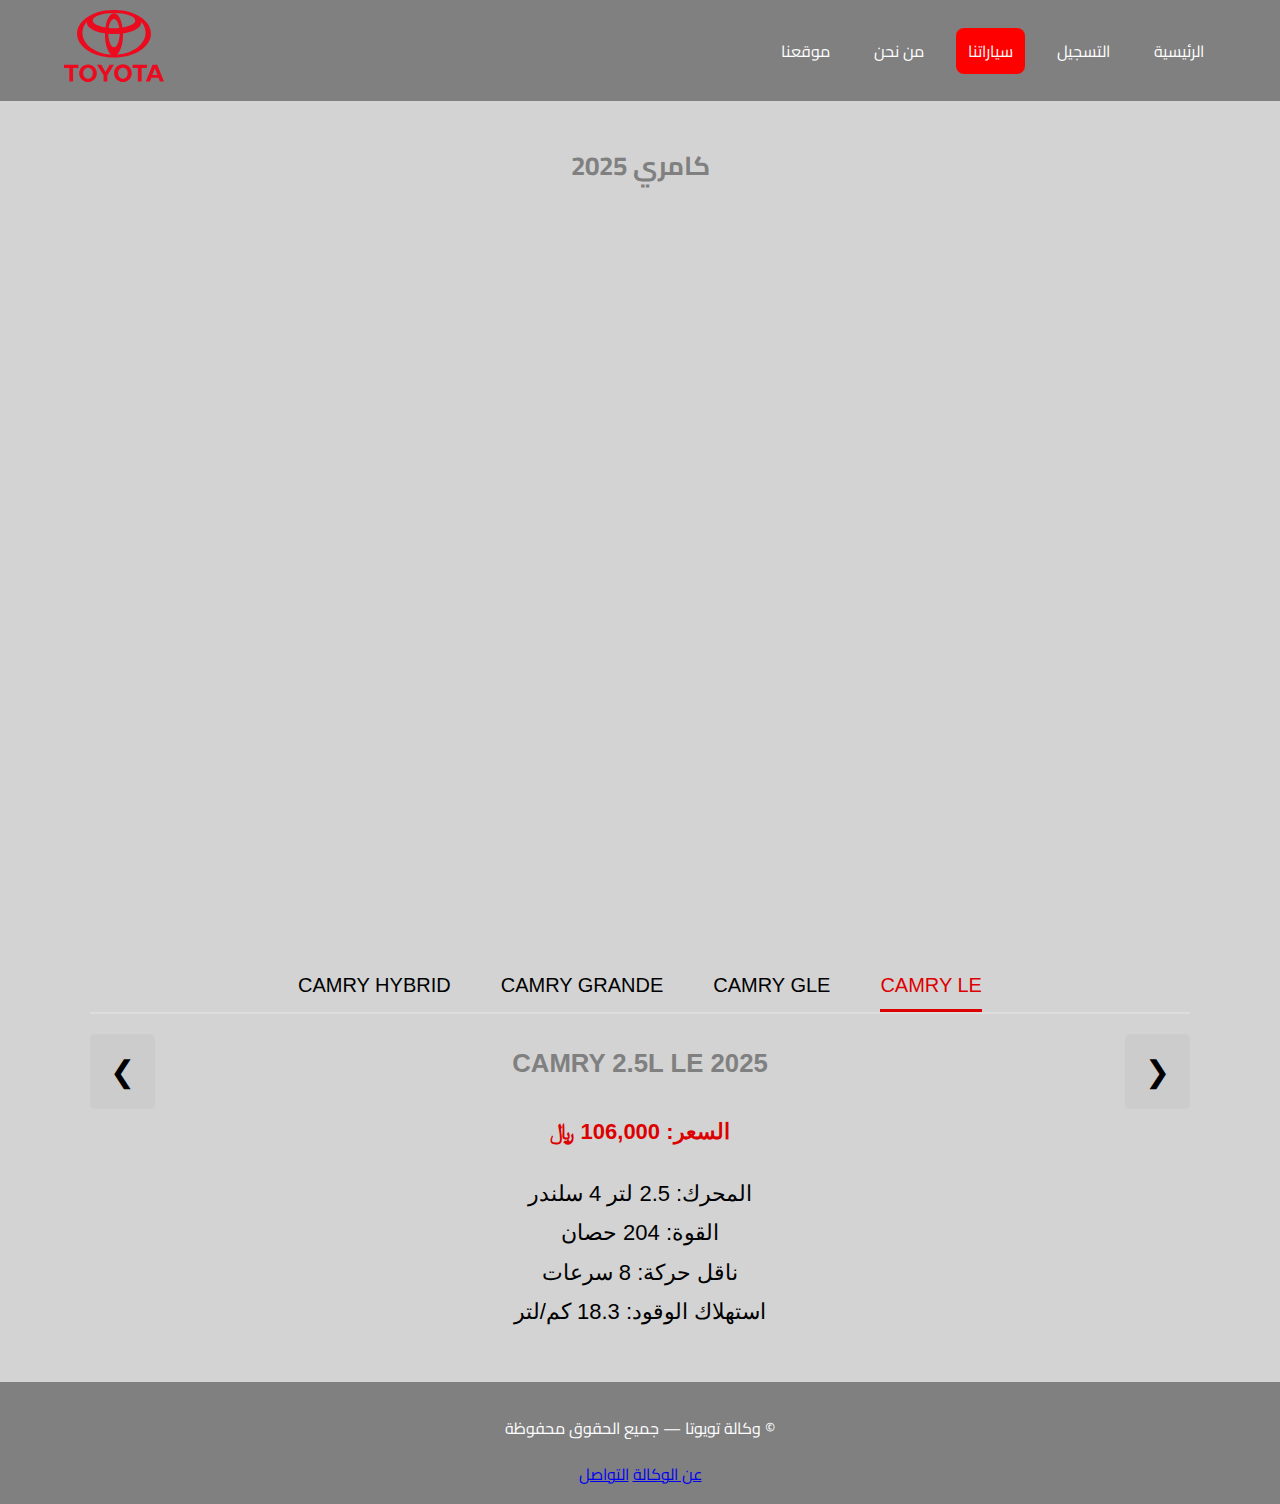
<file: camry-2025.html>
<!DOCTYPE html>
<html lang="ar" dir="rtl">
<head>
  <meta charset="utf-8" />
  <meta name="viewport" content="width=device-width, initial-scale=1" />
  <title>كامري 2025</title>
  <link href="https://fonts.googleapis.com/css2?family=Cairo:wght@300;500;700&display=swap" rel="stylesheet">
  <link rel="stylesheet" href="styles.css" />
<style>
.car-slider {
    text-align: center;
    position: relative;
    margin: 50px auto;
    width: 95%;
    max-width: 1100px;
    font-family: "Tajawal", sans-serif;
}

.arrow {
    background: #ccc;
    border: none;
    padding: 20px;
    font-size: 30px;
    cursor: pointer;
    border-radius: 5px;
    position: absolute;
    top: 60px;
}

.left { left: 0; }
.right { right: 0; }

.car-options {
    display: flex;
    justify-content: center;
    gap: 50px;
    position: relative;
    padding-bottom: 15px;
    border-bottom: 2px solid #ddd;
}

.option {
    font-size: 20px;
    cursor: pointer;
}

.option.active {
    color: #d00;
}

.underline {
    position: absolute;
    bottom: 0;
    height: 3px;
    background: #d00;
    width: 120px;
    transition: 0.3s;
}

.car-info {
    margin-top: 25px;
    font-size: 22px;
    line-height: 1.8;
}

#car-price {
    color: #d00;
    font-weight: bold;
}

  .viewer-container {
    width: 100%;
    max-width: 1200px;
    margin: 40px auto 100px;
    text-align: center;
  }

  .viewer-title {
    margin-bottom: 25px;
    font-size: 26px;
    color: gray;
  }

  .sketchfab-frame {
    width: 100%;
    height: 650px;
    border: 0;
    border-radius: 12px;
    overflow: hidden;
  }
</style>

</head>
<body>
  <header class="topbar">
    <div class="container nav-wrap">
      <nav class="nav">
        <ul class="nav-list">
          <li><a href="index.html">الرئيسية</a></li>
          <li><a href="register.html">التسجيل</a></li>
          <li><a href="cars.html" class="active">سياراتنا</a></li>
          <li><a href="about.html">من نحن</a></li>
          <li><a href="gbs.html">موقعنا</a></li>
        </ul>
      </nav>

      <a class="brand" href="index.html" aria-label="وكالة تويوتا">
        <img src="Toyota_logo_(Red).svg" alt="Toyota" class="brand-logo">
      </a>
    </div>
  </header>

  <main class="viewer-container">
    <h1 class="viewer-title">كامري 2025</h1>

    <iframe
      class="sketchfab-frame"
      title="Camry 2025"
      frameborder="0"
      allowfullscreen
      mozallowfullscreen="true"
      webkitallowfullscreen="true"
      src="https://sketchfab.com/models/98c70e5aa53446728fea4d8f448bbf33/embed?autostart=1&preload=1&ui_infos=0&ui_controls=0&ui_hint=0&ui_annotations=0&ui_fullscreen=0&ui_help=0&ui_settings=0&ui_vr=0&ui_stop=0&ui_inspector=0">
    </iframe>
  </main>
<div class="car-slider">

    <button class="arrow right" onclick="prevCar()">&#10094;</button>

    <div class="car-options">
        <div class="option" onclick="selectCar(0)">CAMRY LE</div>
        <div class="option" onclick="selectCar(1)">CAMRY GLE</div>
        <div class="option" onclick="selectCar(2)">CAMRY GRANDE</div>
        <div class="option" onclick="selectCar(3)">CAMRY HYBRID</div>

        <div class="underline"></div>
    </div>

    <button class="arrow left" onclick="nextCar()">&#10095;</button>

    <div class="car-info">
        <h3 id="car-name">CAMRY LE 2025</h3>
        <p id="car-price">السعر: 106,000 ﷼</p>
        <p id="car-specs">المحرك: 2.5 لتر 4 سلندر<br>القوة: 204 حصان<br>ناقل حركة 8 سرعات</p>
    </div>

</div>

  <footer class="footer">
    <div class="container footer-grid">
      <p>© وكالة تويوتا — جميع الحقوق محفوظة</p>
      <nav class="footer-nav">
        <a href="about.html">عن الوكالة</a>
        <a href="register.html">التواصل</a>
      </nav>
    </div>
  </footer>
<script>
let cars = [
    {
        name: "CAMRY 2.5L LE 2025",
        price: "106,000 ﷼",
        specs: "المحرك: 2.5 لتر 4 سلندر<br>القوة: 204 حصان<br>ناقل حركة: 8 سرعات<br>استهلاك الوقود: 18.3 كم/لتر"
    },
    {
        name: "CAMRY 2.5L GLE 2025",
        price: "118,000 ﷼",
        specs: "شاشة 10 إنش<br>فتحة سقف<br>LED أنوار نهارية<br>حساسات أمامية وخلفية"
    },
    {
        name: "CAMRY 2.5L GRANDE 2025",
        price: "132,000 ﷼",
        specs: "شاشة 12.3 إنش<br>مقاعد جلد كهربائية<br>نظام صوتي JBL<br>كاميرا 360"
    },
    {
        name: "CAMRY HYBRID 2025",
        price: "139,000 ﷼",
        specs: "المحرك: 2.5 لتر هايبرد<br>القوة: 208 حصان<br>استهلاك الوقود: 24.5 كم/لتر<br>Toyota Safety Sense"
    }
];

let current = 0;

function updateSlider() {
    document.getElementById("car-name").innerHTML = cars[current].name;
    document.getElementById("car-price").innerHTML = "السعر: " + cars[current].price;
    document.getElementById("car-specs").innerHTML = cars[current].specs;

    let buttons = document.querySelectorAll(".option");
    buttons.forEach(b => b.classList.remove("active"));
    buttons[current].classList.add("active");

    let underline = document.querySelector(".underline");
    underline.style.left = buttons[current].offsetLeft + "px";
    underline.style.width = buttons[current].offsetWidth + "px";
}

function selectCar(index) {
    current = index;
    updateSlider();
}

function nextCar() {
    current = (current + 1) % cars.length;
    updateSlider();
}

function prevCar() {
    current = (current - 1 + cars.length) % cars.length;
    updateSlider();
}

window.onload = updateSlider;
</script>

</body>
</html>
</file>
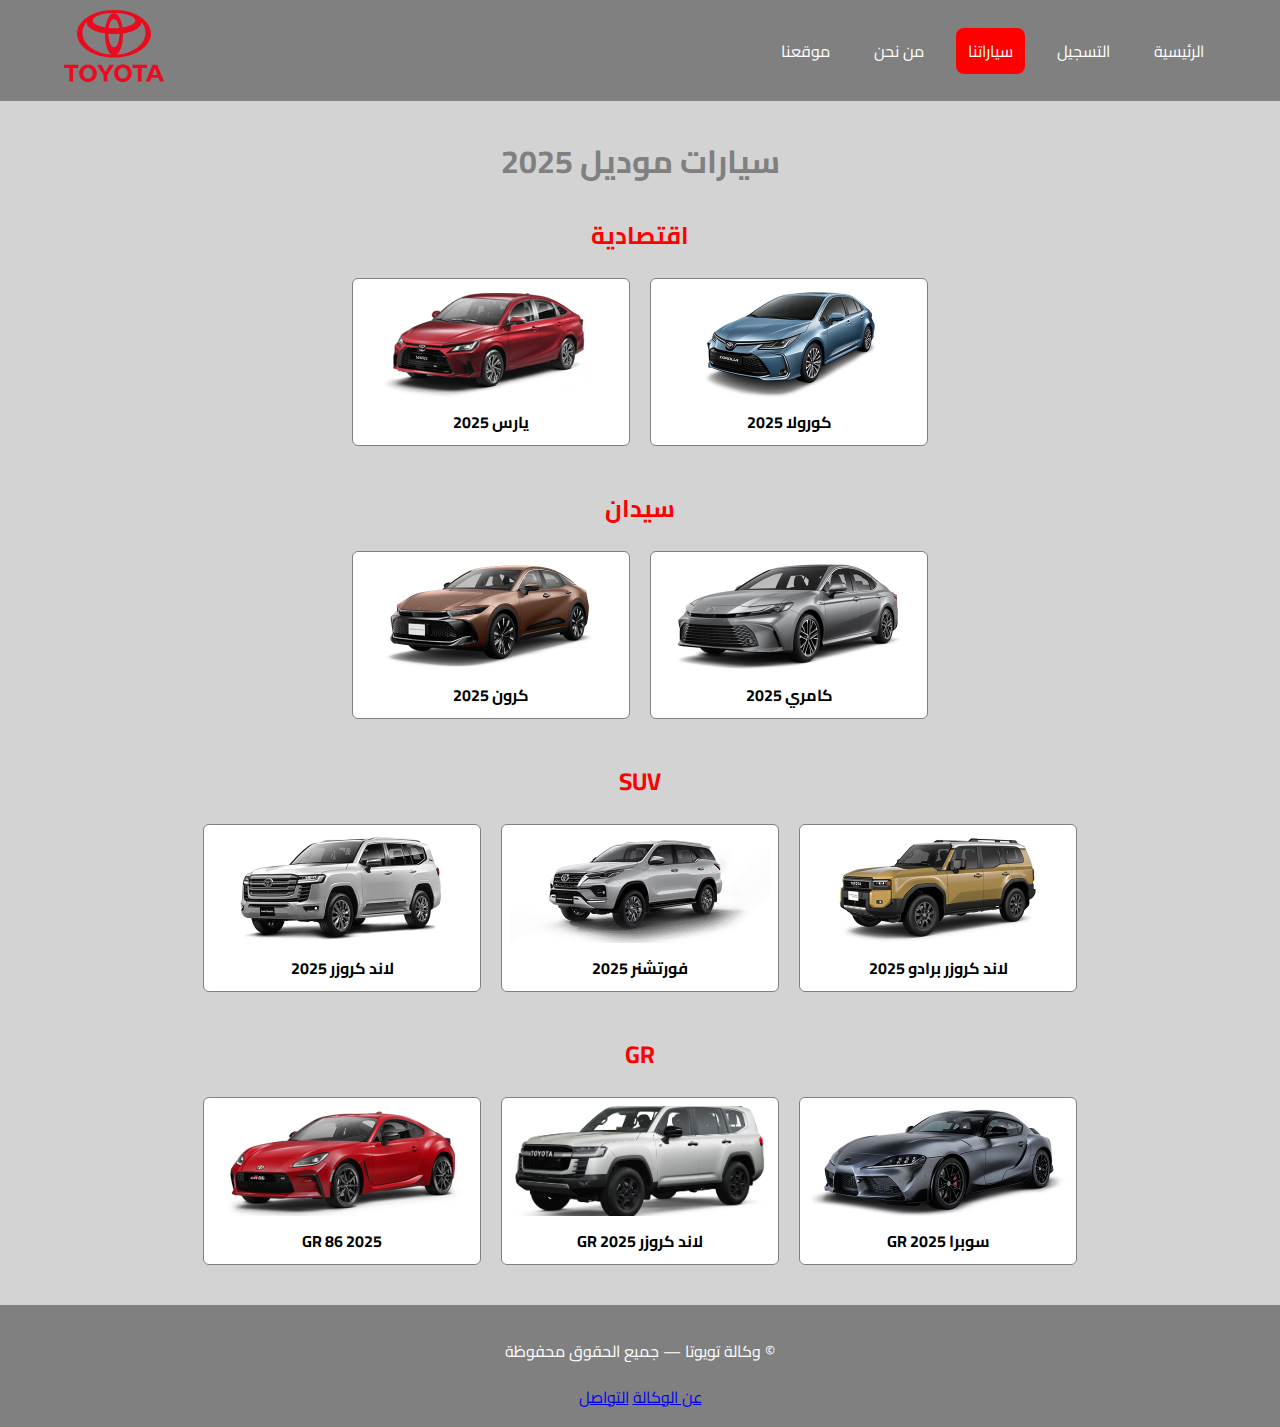
<file: cars.html>
<!DOCTYPE html>
<html lang="ar" dir="rtl">
<head>
  <meta charset="utf-8" />
  <meta name="viewport" content="width=device-width, initial-scale=1" />
  <title>وكالة تويوتا - سياراتنا</title>
  <link href="https://fonts.googleapis.com/css2?family=Cairo:wght@300;500;700&display=swap" rel="stylesheet">
  <link rel="stylesheet" href="styles.css" />
</head>
<body>
  <header class="topbar">
    <div class="container nav-wrap">
      <nav class="nav">
        <ul class="nav-list">
          <li><a href="index.html">الرئيسية</a></li>
          <li><a href="register.html">التسجيل</a></li>
          <li><a href="cars.html" class="active">سياراتنا</a></li>
          <li><a href="about.html">من نحن</a></li>
          <li><a href="gbs.html">موقعنا</a></li>
        </ul>
      </nav>

      <a class="brand" href="index.html" aria-label="وكالة تويوتا">
        <img src="Toyota_logo_(Red).svg" alt="Toyota" class="brand-logo">
      </a>
    </div>
  </header>

  <main class="cars-container">
    <h1>سيارات موديل 2025</h1>

    <section class="car-category">
      <h2>اقتصادية</h2>
      <div class="cars-grid">
        <a href="corolla-2025.html" class="car-card">
          <img src="corolla-2025.png" alt="تويوتا كورولا 2025" class="car-image">
          <div class="car-name">كورولا 2025</div>
        </a>

        <a href="yaris-2025.html" class="car-card">
          <img src="yaris-2025.png" alt="تويوتا يارس 2025" class="car-image">
          <div class="car-name">يارس 2025</div>
        </a>
      </div>
    </section>

    <section class="car-category">
      <h2>سيدان</h2>
      <div class="cars-grid">
        <a href="camry-2025.html" class="car-card">
          <img src="camry-2025.png" alt="تويوتا كامري 2025" class="car-image">
          <div class="car-name">كامري 2025</div>
        </a>

        <a href="crown-2025.html" class="car-card">
          <img src="crown-2025.png" alt="تويوتا كراون 2025" class="car-image">
          <div class="car-name">كرون 2025</div>
        </a>
      </div>
    </section>

    <section class="car-category">
      <h2>SUV</h2>
      <div class="cars-grid">
        <a href="prado-2025.html" class="car-card">
          <img src="prado-2025.png" alt="تويوتا برادو 2025" class="car-image">
          <div class="car-name">لاند كروزر برادو 2025</div>
        </a>

        <a href="fortuner-2025.html" class="car-card">
          <img src="fortuner-2025.png" alt="تويوتا فورتشنر 2025" class="car-image">
          <div class="car-name">فورتشنر 2025</div>
        </a>

        <a href="landcruiser-2025.html" class="car-card">
          <img src="landcruiser-2025.png" alt="تويوتا لاند كروزر 2025" class="car-image">
          <div class="car-name">لاند كروزر 2025</div>
        </a>

      </div>
    </section>

    <section class="car-category">
      <h2>GR</h2>
      <div class="cars-grid">
        <a href="supra-gr-2025.html" class="car-card">
          <img src="supra-gr-2025.png" alt="تويوتا سوبرا GR 2025" class="car-image">
          <div class="car-name">سوبرا GR 2025</div>
        </a>

        <a href="landcruiser-gr-2025.html" class="car-card">
          <img src="landcruiser-gr-2025.png" alt="تويوتا لاند كروزر GR 2025" class="car-image">
          <div class="car-name">لاند كروزر GR 2025</div>
        </a>

        <a href="gr86-2025.html" class="car-card">
          <img src="gr86-2025.png" alt="تويوتا GR86 2025" class="car-image">
          <div class="car-name">GR 86 2025</div>
        </a>
      </div>
    </section>
  </main>

  <footer class="footer">
    <div class="container footer-grid">
      <p>© وكالة تويوتا — جميع الحقوق محفوظة</p>
      <nav class="footer-nav">
        <a href="about.html">عن الوكالة</a>
        <a href="register.html">التواصل</a>
      </nav>
    </div>
  </footer>
</body>
</html>
</file>
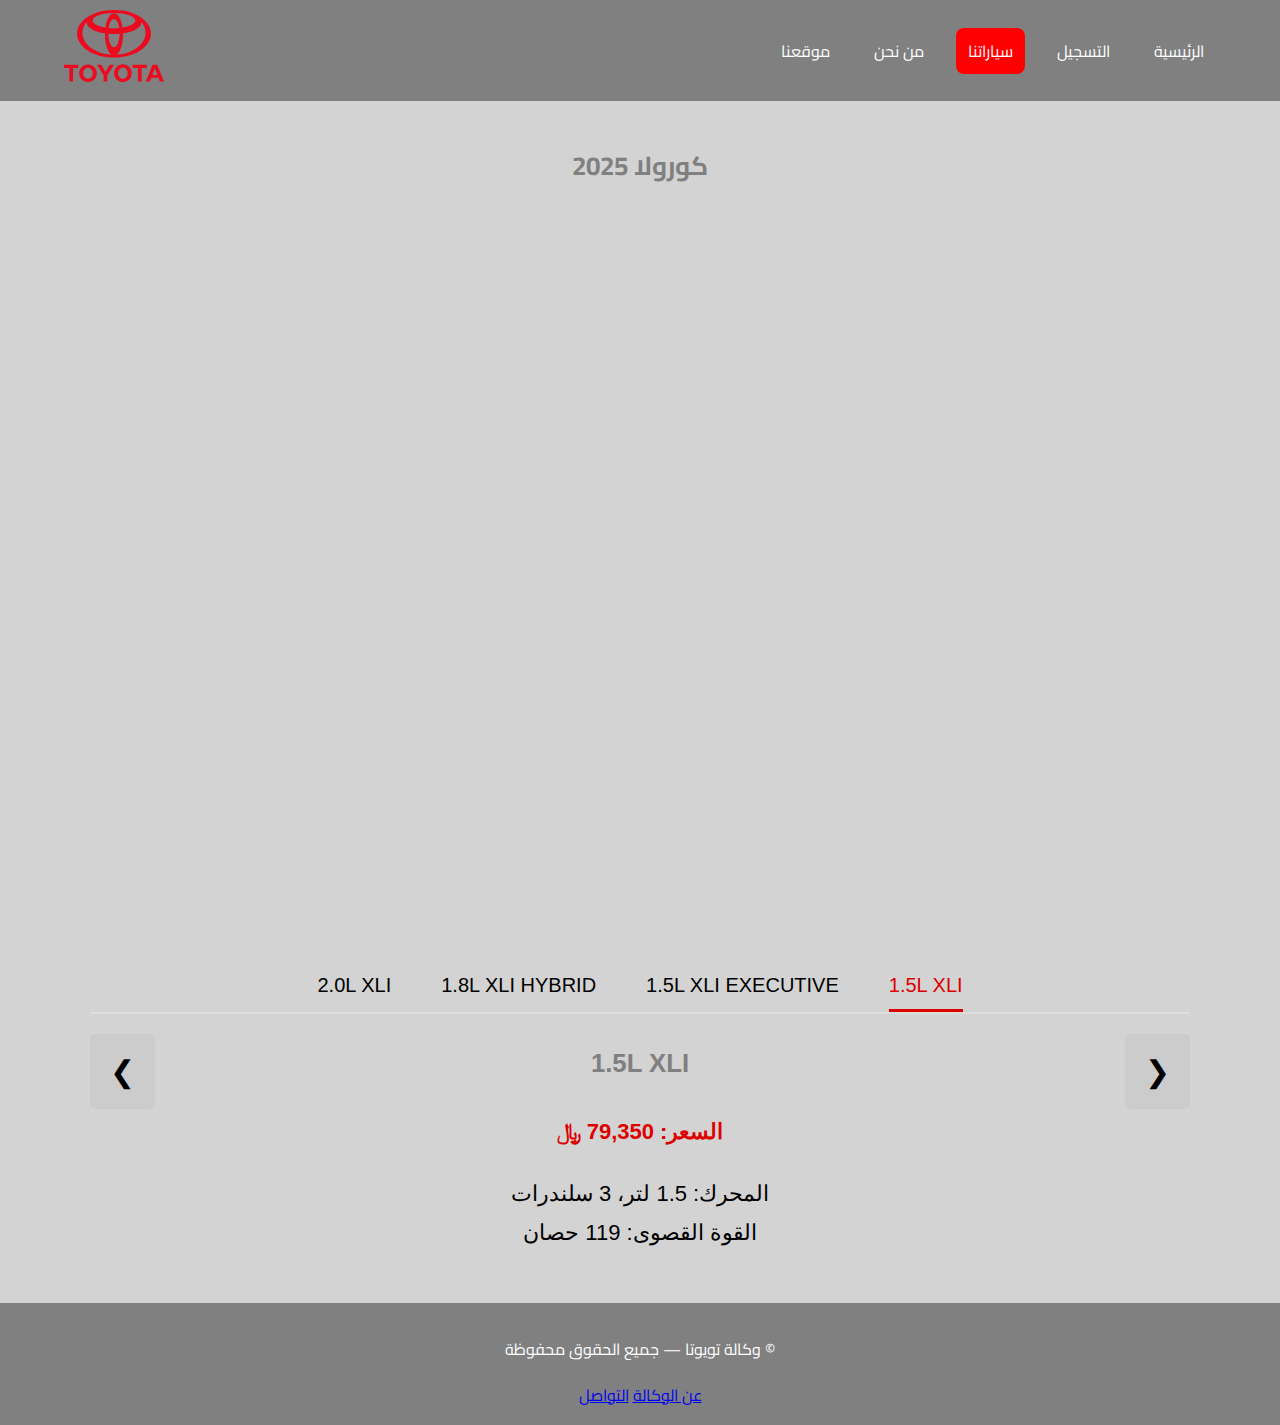
<file: corolla-2025.html>
<!DOCTYPE html>
<html lang="ar" dir="rtl">
<head>
  <meta charset="utf-8" />
  <meta name="viewport" content="width=device-width, initial-scale=1" />
  <title>كورولا 2025</title>
  <link href="https://fonts.googleapis.com/css2?family=Cairo:wght@300;500;700&display=swap" rel="stylesheet">
  <link rel="stylesheet" href="styles.css" />
<style>
.car-slider {
    text-align: center;
    position: relative;
    margin: 50px auto;
    width: 95%;
    max-width: 1100px;
    font-family: "Tajawal", sans-serif;
}

.arrow {
    background: #ccc;
    border: none;
    padding: 20px;
    font-size: 30px;
    cursor: pointer;
    border-radius: 5px;
    position: absolute;
    top: 60px;
}

.left { left: 0; }
.right { right: 0; }

.car-options {
    display: flex;
    justify-content: center;
    gap: 50px;
    position: relative;
    padding-bottom: 15px;
    border-bottom: 2px solid #ddd;
}

.option {
    font-size: 20px;
    cursor: pointer;
}

.option.active {
    color: #d00;
}

.underline {
    position: absolute;
    bottom: 0;
    height: 3px;
    background: #d00;
    width: 120px;
    transition: 0.3s;
}

.car-info {
    margin-top: 25px;
    font-size: 22px;
    line-height: 1.8;
}

#car-price {
    color: #d00;
    font-weight: bold;
}

  .viewer-container {
    width: 100%;
    max-width: 1200px;
    margin: 40px auto 100px;
    text-align: center;
  }

  .viewer-title {
    margin-bottom: 25px;
    font-size: 26px;
    color: gray;
  }

  .sketchfab-frame {
    width: 100%;
    height: 650px;
    border: 0;
    border-radius: 12px;
    overflow: hidden;
  }
</style>

</head>
<body>
  <header class="topbar">
    <div class="container nav-wrap">
      <nav class="nav">
        <ul class="nav-list">
          <li><a href="index.html">الرئيسية</a></li>
          <li><a href="register.html">التسجيل</a></li>
          <li><a href="cars.html" class="active">سياراتنا</a></li>
          <li><a href="about.html">من نحن</a></li>
          <li><a href="gbs.html">موقعنا</a></li>
        </ul>
      </nav>

      <a class="brand" href="index.html" aria-label="وكالة تويوتا">
        <img src="Toyota_logo_(Red).svg" alt="Toyota" class="brand-logo">
      </a>
    </div>
  </header>

  <main class="viewer-container">
    <h1 class="viewer-title">كورولا 2025</h1>

    <iframe
      class="sketchfab-frame"
      title="Corolla 2025"
      frameborder="0"
      allowfullscreen
      mozallowfullscreen="true"
      webkitallowfullscreen="true"
      src="https://sketchfab.com/models/850c8f1678844175bf0046208a40f556/embed?autostart=1&preload=1&ui_infos=0&ui_controls=0&ui_hint=0&ui_annotations=0&ui_fullscreen=0&ui_help=0&ui_settings=0&ui_vr=0&ui_stop=0&ui_inspector=0">
    </iframe>
  </main>
<div class="car-slider">

    <button class="arrow right" onclick="prevCar()">&#10094;</button>

    <div class="car-options">
        <div class="option" onclick="selectCar(0)">1.5L XLI</div>
        <div class="option" onclick="selectCar(1)">1.5L XLI EXECUTIVE</div>
        <div class="option" onclick="selectCar(2)">1.8L XLI HYBRID</div>
        <div class="option" onclick="selectCar(3)">2.0L XLI</div>

        <div class="underline"></div>
    </div>

    <button class="arrow left" onclick="nextCar()">&#10095;</button>

    <div class="car-info">
        <h3 id="car-name">1.5L XLI</h3>
        <p id="car-price">السعر: 79,350 ﷼</p>
        <p id="car-specs">المحرك: 1.5 لتر، 3 سلندرات<br>القوة القصوى: 119 حصان</p>
    </div>

</div>

  <footer class="footer">
    <div class="container footer-grid">
      <p>© وكالة تويوتا — جميع الحقوق محفوظة</p>
      <nav class="footer-nav">
        <a href="about.html">عن الوكالة</a>
        <a href="register.html">التواصل</a>
      </nav>
    </div>
  </footer><script>
let cars = [
    {
        name: "1.5L XLI",
        price: "79,350 ﷼",
        specs: "المحرك: 1.5 لتر، 3 سلندرات<br>القوة القصوى: 119 حصان"
    },
    {
        name: "1.5L XLI EXECUTIVE",
        price: "83,030 ﷼",
        specs: "عزم أقصى 148 ن.م / 4600-5000 د.د<br>ناقل حركة CVT"
    },
    {
        name: "1.8L XLI HYBRID",
        price: "88,780 ﷼",
        specs: "المحرك: 1.8 لتر HYBRID<br>استهلاك الوقود: 19.3 كم/لتر"
    },
    {
        name: "2.0L XLI",
        price: "83,605 ﷼",
        specs: "الأبعاد: 4630 طول × 1780 عرض × 1435 ارتفاع<br>ناقل حركة يدوي بـ 10 سرعات"
    }
];

let current = 0;

function updateSlider() {
    document.getElementById("car-name").innerHTML = cars[current].name;
    document.getElementById("car-price").innerHTML = "السعر: " + cars[current].price;
    document.getElementById("car-specs").innerHTML = cars[current].specs;

    let buttons = document.querySelectorAll(".option");
    buttons.forEach(b => b.classList.remove("active"));
    buttons[current].classList.add("active");

    let underline = document.querySelector(".underline");
    underline.style.left = buttons[current].offsetLeft + "px";
    underline.style.width = buttons[current].offsetWidth + "px";
}

function selectCar(index) {
    current = index;
    updateSlider();
}

function nextCar() {
    current = (current + 1) % cars.length;
    updateSlider();
}

function prevCar() {
    current = (current - 1 + cars.length) % cars.length;
    updateSlider();
}

window.onload = updateSlider;
</script>


</body>
</html>
</file>
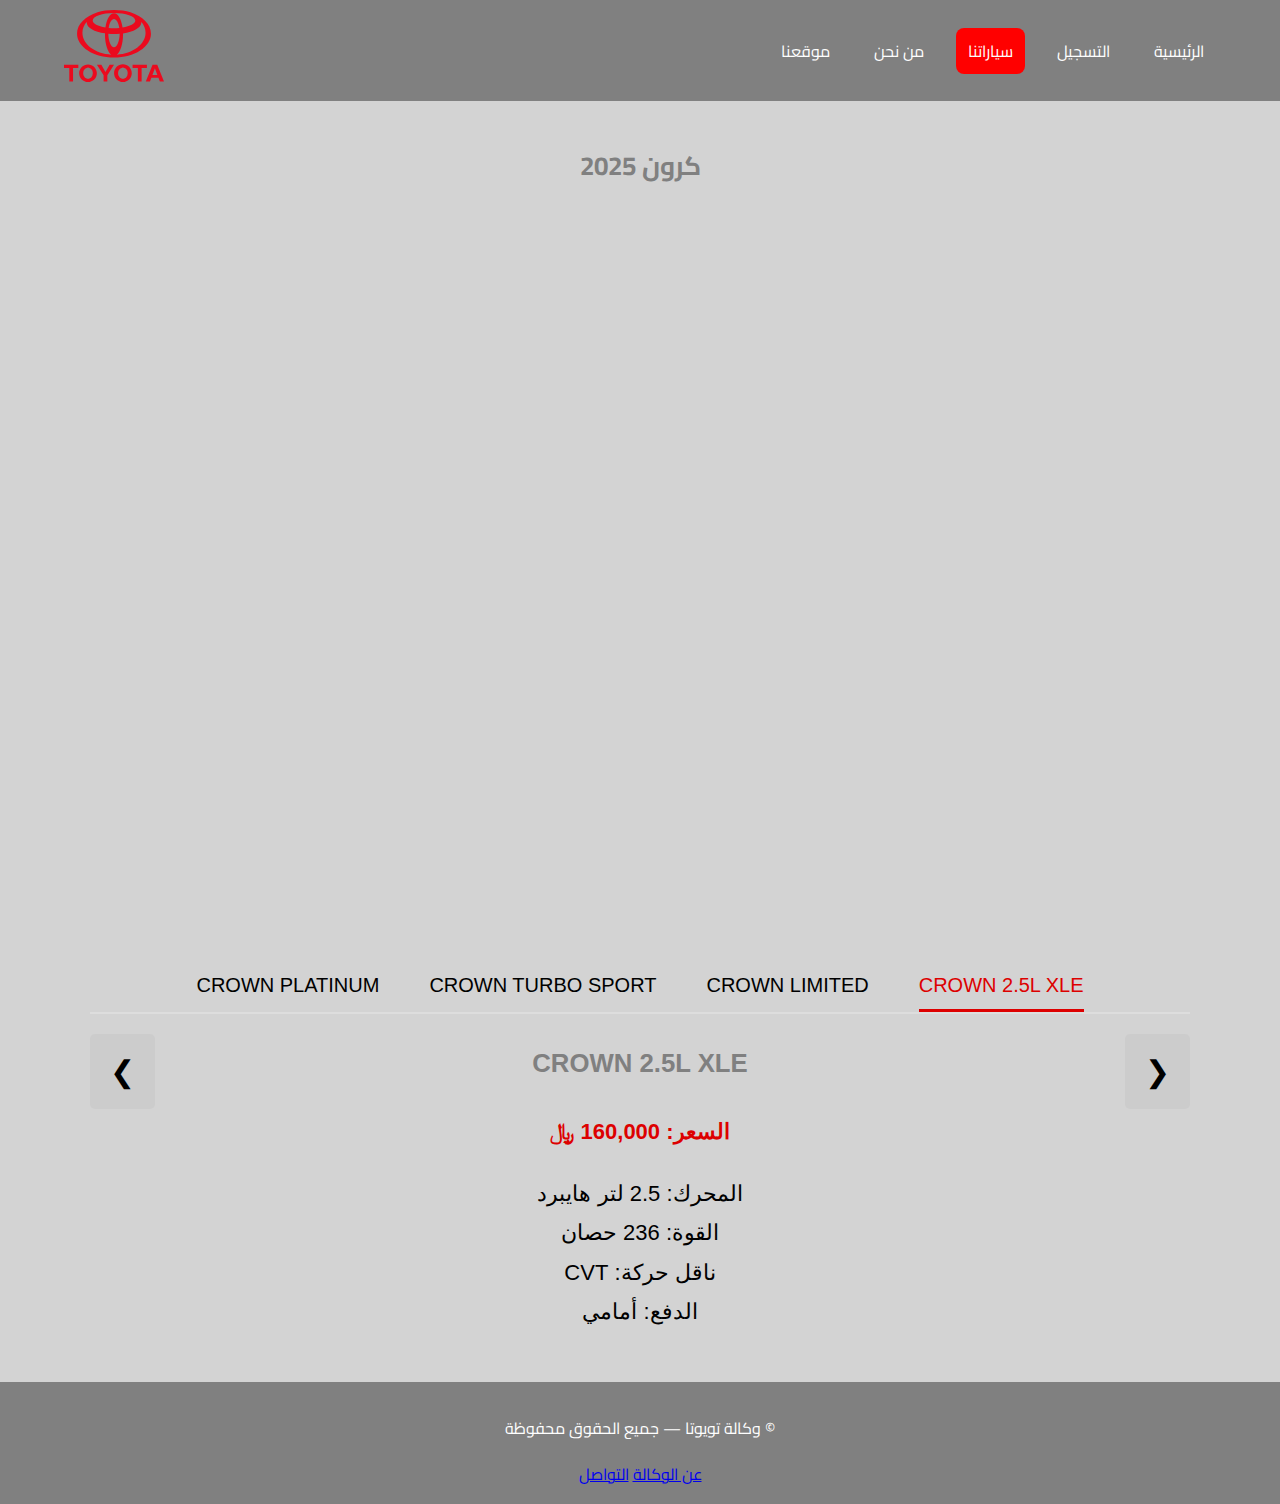
<file: crown-2025.html>
<!DOCTYPE html>
<html lang="ar" dir="rtl">
<head>
  <meta charset="utf-8" />
  <meta name="viewport" content="width=device-width, initial-scale=1" />
  <title>كرون 2025 - عرض ثلاثي الأبعاد</title>
  <link href="https://fonts.googleapis.com/css2?family=Cairo:wght@300;500;700&display=swap" rel="stylesheet">
  <link rel="stylesheet" href="styles.css" />
 <style>
.car-slider {
    text-align: center;
    position: relative;
    margin: 50px auto;
    width: 95%;
    max-width: 1100px;
    font-family: "Tajawal", sans-serif;
}

.arrow {
    background: #ccc;
    border: none;
    padding: 20px;
    font-size: 30px;
    cursor: pointer;
    border-radius: 5px;
    position: absolute;
    top: 60px;
}

.left { left: 0; }
.right { right: 0; }

.car-options {
    display: flex;
    justify-content: center;
    gap: 50px;
    position: relative;
    padding-bottom: 15px;
    border-bottom: 2px solid #ddd;
}

.option {
    font-size: 20px;
    cursor: pointer;
}

.option.active {
    color: #d00;
}

.underline {
    position: absolute;
    bottom: 0;
    height: 3px;
    background: #d00;
    width: 120px;
    transition: 0.3s;
}

.car-info {
    margin-top: 25px;
    font-size: 22px;
    line-height: 1.8;
}

#car-price {
    color: #d00;
    font-weight: bold;
}

  .viewer-container {
    width: 100%;
    max-width: 1200px;
    margin: 40px auto 100px;
    text-align: center;
  }

  .viewer-title {
    margin-bottom: 25px;
    font-size: 26px;
    color: gray;
  }

  .sketchfab-frame {
    width: 100%;
    height: 650px;
    border: 0;
    border-radius: 12px;
    overflow: hidden;
  }
</style>

</head>
<body>
  <header class="topbar">
    <div class="container nav-wrap">
      <nav class="nav">
        <ul class="nav-list">
          <li><a href="index.html">الرئيسية</a></li>
          <li><a href="register.html">التسجيل</a></li>
          <li><a href="cars.html" class="active">سياراتنا</a></li>
          <li><a href="about.html">من نحن</a></li>
          <li><a href="gbs.html">موقعنا</a></li>
        </ul>
      </nav>

      <a class="brand" href="index.html" aria-label="وكالة تويوتا">
        <img src="Toyota_logo_(Red).svg" alt="Toyota" class="brand-logo">
      </a>
    </div>
  </header>

  <main class="viewer-container">
    <h1 class="viewer-title">كرون 2025</h1>

    <iframe
      class="sketchfab-frame"
      title="Crown 2025"
      frameborder="0"
      allowfullscreen
      mozallowfullscreen="true"
      webkitallowfullscreen="true"
      src="https://sketchfab.com/models/9f48fc0a66e44a69a09fda2f864e5944/embed?autostart=1&preload=1&ui_infos=0&ui_controls=0&ui_hint=0&ui_annotations=0&ui_fullscreen=0&ui_help=0&ui_settings=0&ui_vr=0&ui_stop=0&ui_inspector=0">
    </iframe>
  </main>
<div class="car-slider">

    <button class="arrow right" onclick="prevCar()">&#10094;</button>

    <div class="car-options">
        <div class="option" onclick="selectCar(0)">CROWN 2.5L XLE</div>
        <div class="option" onclick="selectCar(1)">CROWN LIMITED</div>
        <div class="option" onclick="selectCar(2)">CROWN TURBO SPORT</div>
        <div class="option" onclick="selectCar(3)">CROWN PLATINUM</div>

        <div class="underline"></div>
    </div>

    <button class="arrow left" onclick="nextCar()">&#10095;</button>

    <div class="car-info">
        <h3 id="car-name">CROWN 2.5L XLE</h3>
        <p id="car-price">السعر: 160,000 ﷼</p>
        <p id="car-specs">المحرك: 2.5 لتر هايبرد<br>القوة: 236 حصان<br>CVT</p>
    </div>

</div>

  <footer class="footer">
    <div class="container footer-grid">
      <p>© وكالة تويوتا — جميع الحقوق محفوظة</p>
      <nav class="footer-nav">
        <a href="about.html">عن الوكالة</a>
        <a href="register.html">التواصل</a>
      </nav>
    </div>
  </footer>
<script>
let cars = [
    {
        name: "CROWN 2.5L XLE",
        price: "160,000 ﷼",
        specs: "المحرك: 2.5 لتر هايبرد<br>القوة: 236 حصان<br>ناقل حركة: CVT<br>الدفع: أمامي"
    },
    {
        name: "CROWN LIMITED",
        price: "175,000 ﷼",
        specs: "شاشة 12.3 إنش<br>نظام صوتي JBL 11 سماعة<br>فتحة سقف بانوراما<br>مقاعد جلد فاخر"
    },
    {
        name: "CROWN TURBO SPORT",
        price: "195,000 ﷼",
        specs: "المحرك: 2.4 لتر توربو هايبرد<br>القوة: 340 حصان<br>الدفع: AWD<br>تعليق رياضي"
    },
    {
        name: "CROWN PLATINUM",
        price: "215,000 ﷼",
        specs: "جنوط 21 إنش<br>نظام تعليق متكيف<br>مقاعد تهوية + تدفئة<br>أنظمة أمان متقدمة"
    }
];

let current = 0;

function updateSlider() {
    document.getElementById("car-name").innerHTML = cars[current].name;
    document.getElementById("car-price").innerHTML = "السعر: " + cars[current].price;
    document.getElementById("car-specs").innerHTML = cars[current].specs;

    let buttons = document.querySelectorAll(".option");
    buttons.forEach(b => b.classList.remove("active"));
    buttons[current].classList.add("active");

    let underline = document.querySelector(".underline");
    underline.style.left = buttons[current].offsetLeft + "px";
    underline.style.width = buttons[current].offsetWidth + "px";
}

function selectCar(index) {
    current = index;
    updateSlider();
}

function nextCar() {
    current = (current + 1) % cars.length;
    updateSlider();
}

function prevCar() {
    current = (current - 1 + cars.length) % cars.length;
    updateSlider();
}

window.onload = updateSlider;
</script>

</body>
</html>
</file>
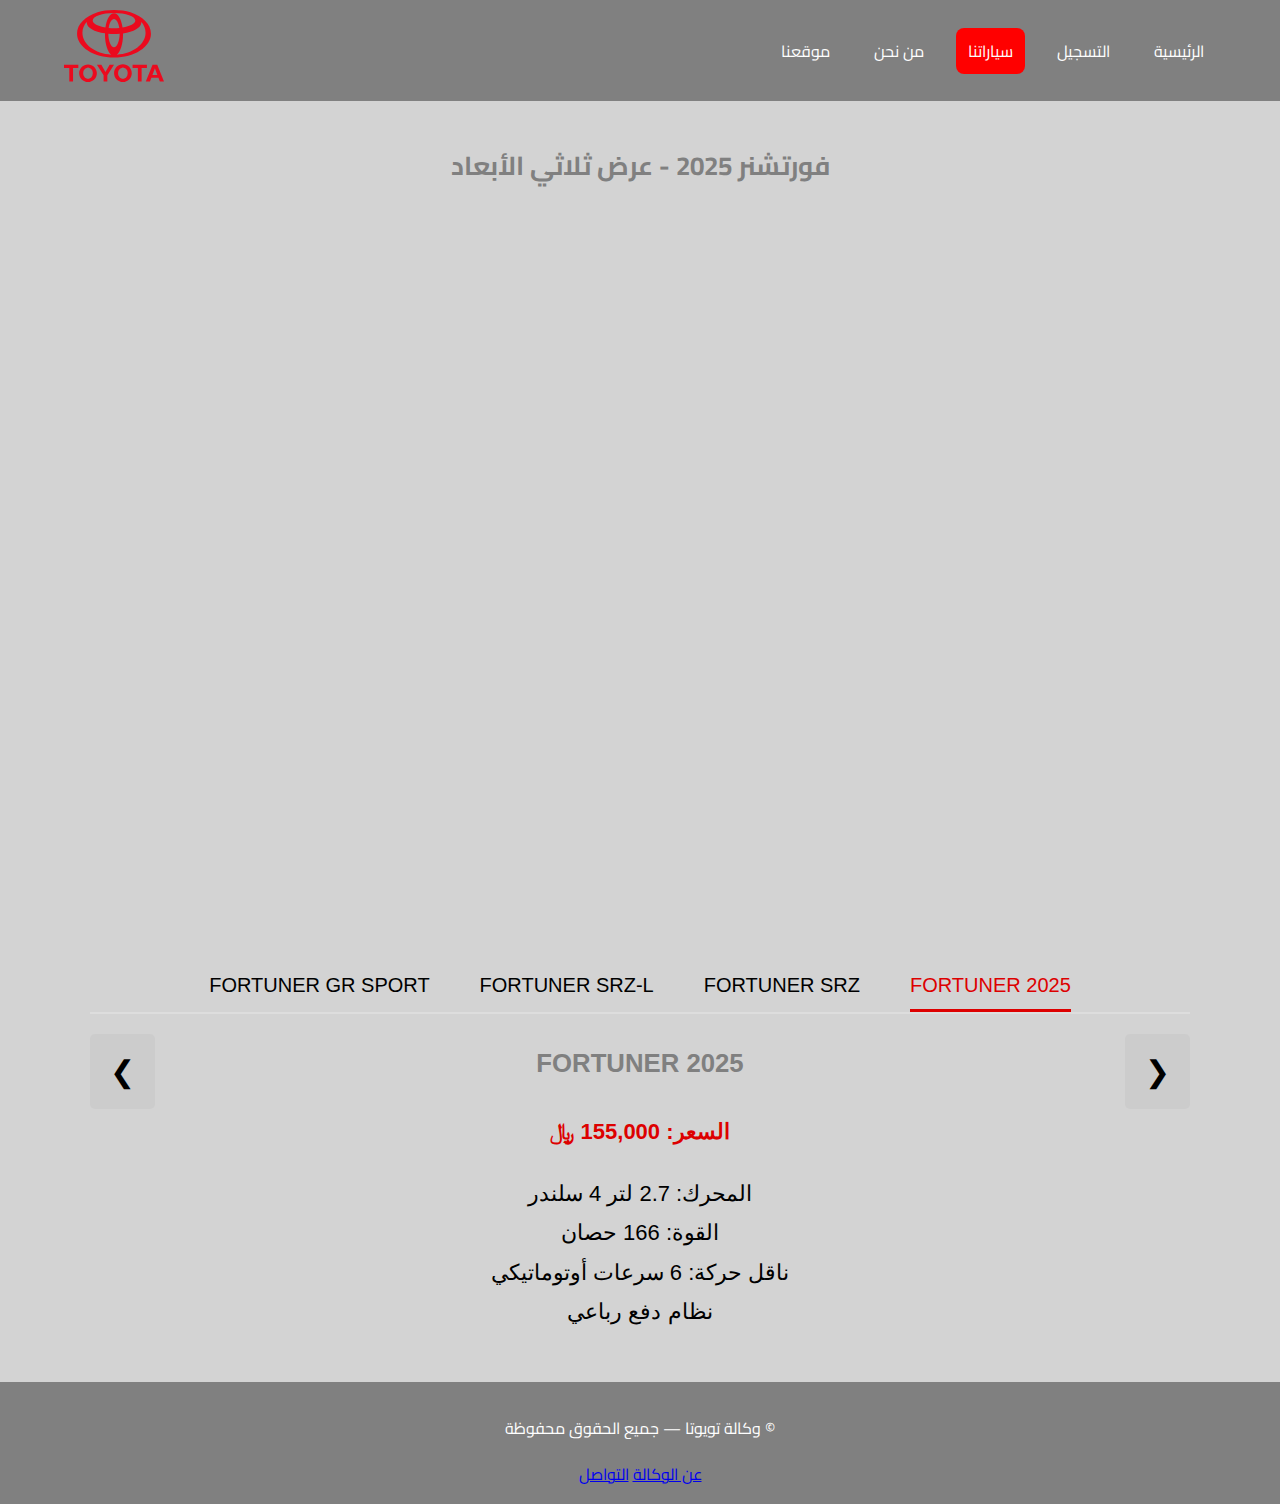
<file: fortuner-2025.html>
<!DOCTYPE html>
<html lang="ar" dir="rtl">
<head>
  <meta charset="utf-8" />
  <meta name="viewport" content="width=device-width, initial-scale=1" />
  <title>فورتشنر 2025</title>
  <link href="https://fonts.googleapis.com/css2?family=Cairo:wght@300;500;700&display=swap" rel="stylesheet">
  <link rel="stylesheet" href="styles.css" />
  <style>
.car-slider {
    text-align: center;
    position: relative;
    margin: 50px auto;
    width: 95%;
    max-width: 1100px;
    font-family: "Tajawal", sans-serif;
}

.arrow {
    background: #ccc;
    border: none;
    padding: 20px;
    font-size: 30px;
    cursor: pointer;
    border-radius: 5px;
    position: absolute;
    top: 60px;
}

.left { left: 0; }
.right { right: 0; }

.car-options {
    display: flex;
    justify-content: center;
    gap: 50px;
    position: relative;
    padding-bottom: 15px;
    border-bottom: 2px solid #ddd;
}

.option {
    font-size: 20px;
    cursor: pointer;
}

.option.active {
    color: #d00;
}

.underline {
    position: absolute;
    bottom: 0;
    height: 3px;
    background: #d00;
    width: 120px;
    transition: 0.3s;
}

.car-info {
    margin-top: 25px;
    font-size: 22px;
    line-height: 1.8;
}

#car-price {
    color: #d00;
    font-weight: bold;
}
  .viewer-container {
    width: 100%;
    max-width: 1200px;
    margin: 40px auto 100px;
    text-align: center;
  }

  .viewer-title {
    margin-bottom: 25px;
    font-size: 26px;
    color: gray;
  }

  .sketchfab-frame {
    width: 100%;
    height: 650px;
    border: 0;
    border-radius: 12px;
    overflow: hidden;
  }
</style>

</head>
<body>
  <header class="topbar">
    <div class="container nav-wrap">
      <nav class="nav">
        <ul class="nav-list">
          <li><a href="index.html">الرئيسية</a></li>
          <li><a href="register.html">التسجيل</a></li>
          <li><a href="cars.html" class="active">سياراتنا</a></li>
          <li><a href="about.html">من نحن</a></li>
          <li><a href="gbs.html">موقعنا</a></li>
        </ul>
      </nav>

      <a class="brand" href="index.html" aria-label="وكالة تويوتا">
        <img src="Toyota_logo_(Red).svg" alt="Toyota" class="brand-logo">
      </a>
    </div>
  </header>

  <main class="viewer-container">
    <h1 class="viewer-title">فورتشنر 2025 - عرض ثلاثي الأبعاد</h1>

    <iframe
      class="sketchfab-frame"
      title="Fortuner 2025"
      frameborder="0"
      allowfullscreen
      mozallowfullscreen="true"
      webkitallowfullscreen="true"
      src="https://sketchfab.com/models/a70b997f11b7482e9affbf318a508f85/embed?autostart=1&preload=1&ui_infos=0&ui_controls=0&ui_hint=0&ui_annotations=0&ui_fullscreen=0&ui_help=0&ui_settings=0&ui_vr=0&ui_stop=0&ui_inspector=0">
    </iframe>
  </main>
<div class="car-slider">

    <button class="arrow right" onclick="prevCar()">&#10094;</button>

    <div class="car-options">
        <div class="option" onclick="selectCar(0)">FORTUNER 2025</div>
        <div class="option" onclick="selectCar(1)">FORTUNER SRZ</div>
        <div class="option" onclick="selectCar(2)">FORTUNER SRZ-L</div>
        <div class="option" onclick="selectCar(3)">FORTUNER GR SPORT</div>

        <div class="underline"></div>
    </div>

    <button class="arrow left" onclick="nextCar()">&#10095;</button>

    <div class="car-info">
        <h3 id="car-name">FORTUNER 2025</h3>
        <p id="car-price">السعر: 155,000 ﷼</p>
        <p id="car-specs">المحرك: 2.7 لتر 4 سلندر<br>القوة: 166 حصان<br>ناقل حركة: 6 سرعات أوتوماتيكي<br>نظام دفع رباعي</p>
    </div>

</div>
  <footer class="footer">
    <div class="container footer-grid">
      <p>© وكالة تويوتا — جميع الحقوق محفوظة</p>
      <nav class="footer-nav">
        <a href="about.html">عن الوكالة</a>
        <a href="register.html">التواصل</a>
      </nav>
    </div>
  </footer>
<script>
let cars = [
    {
        name: "FORTUNER 2025",
        price: "155,000 ﷼",
        specs: "المحرك: 2.7 لتر 4 سلندر<br>القوة: 166 حصان<br>ناقل حركة: 6 سرعات أوتوماتيكي<br>نظام دفع رباعي"
    },
    {
        name: "FORTUNER SRZ 2025",
        price: "175,000 ﷼",
        specs: "مقاعد جلد<br>شاشة 9 إنش<br>فتحة سقف<br>كاميرا خلفية"
    },
    {
        name: "FORTUNER SRZ-L 2025",
        price: "190,000 ﷼",
        specs: "شاشة 12.3 إنش<br>نظام صوتي JBL<br>مقاعد كهربائية قابلة للتبريد والتدفئة<br>حساسات أمامية وخلفية"
    },
    {
        name: "FORTUNER GR SPORT 2025",
        price: "210,000 ﷼",
        specs: "محرك V6<br>تعليق رياضي<br>إطارات ومصدات GR Sport<br>نظام دفع رباعي متقدم"
    }
];

let current = 0;

function updateSlider() {
    document.getElementById("car-name").innerHTML = cars[current].name;
    document.getElementById("car-price").innerHTML = "السعر: " + cars[current].price;
    document.getElementById("car-specs").innerHTML = cars[current].specs;

    let buttons = document.querySelectorAll(".option");
    buttons.forEach(b => b.classList.remove("active"));
    buttons[current].classList.add("active");

    let underline = document.querySelector(".underline");
    underline.style.left = buttons[current].offsetLeft + "px";
    underline.style.width = buttons[current].offsetWidth + "px";
}

function selectCar(index) {
    current = index;
    updateSlider();
}

function nextCar() {
    current = (current + 1) % cars.length;
    updateSlider();
}

function prevCar() {
    current = (current - 1 + cars.length) % cars.length;
    updateSlider();
}

window.onload = updateSlider;
</script>
</body>
</html>
</file>
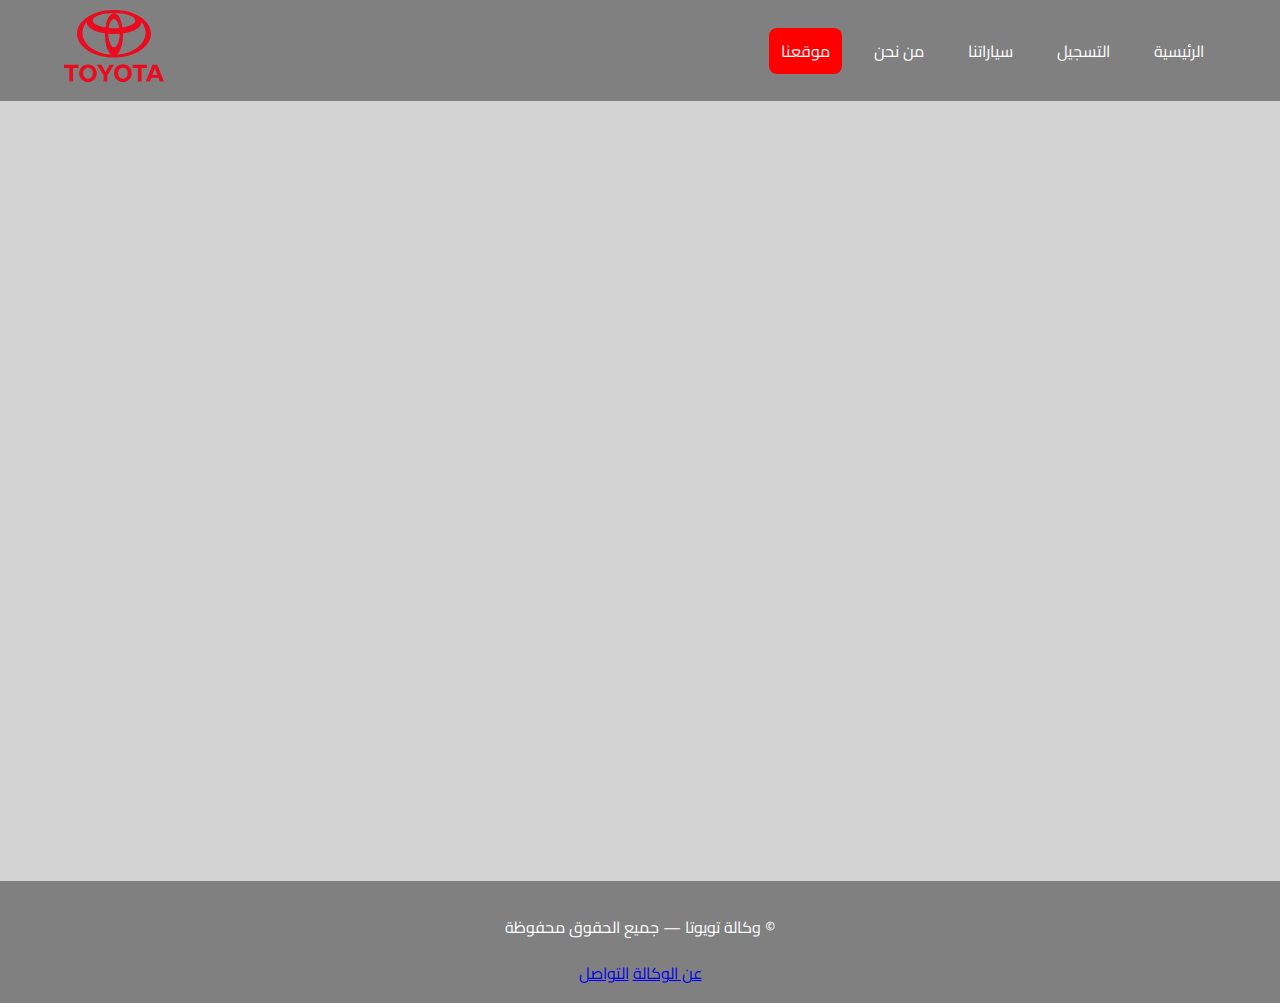
<file: gbs.html>
<!DOCTYPE html>
<html lang="ar" dir="rtl">
<head>
  <meta charset="utf-8" />
  <meta name="viewport" content="width=device-width, initial-scale=1" />
  <title>وكالة تويوتا - موقعنا</title>

  <!-- نفس الخط والستايل -->
  <link href="https://fonts.googleapis.com/css2?family=Cairo:wght@300;500;700&display=swap" rel="stylesheet">
  <link rel="stylesheet" href="styles.css" />

  <!-- ستايل للخرطة -->
  <style>
    html, body {
      height: 100%;
    }

    .map-main {
      height: calc(100vh - 70px - 120px);
      /* 70px للنافبار + 120px للفوتر (تقديري بناءً على تصميمك) */
    }

    .map-frame {
      width: 100%;
      height: 100%;
      border: 0;
      display: block;
    }
  </style>
</head>
<body>

  <!-- الهيدر والنافبار -->
  <header class="topbar">
    <div class="container nav-wrap">
      <nav class="nav">
        <ul class="nav-list">
          <li><a href="index.html">الرئيسية</a></li>
          <li><a href="register.html">التسجيل</a></li>
          <li><a href="cars.html">سياراتنا</a></li>
          <li><a href="about.html">من نحن</a></li>
          <li><a href="gbs.html" class="active">موقعنا</a></li>
        </ul>
      </nav>

      <a class="brand" href="index.html" aria-label="وكالة تويوتا">
        <img src="Toyota_logo_(Red).svg" alt="Toyota" class="brand-logo">
      </a>
    </div>
  </header>

  <!-- الخريطة -->
  <main class="map-main">
    <iframe
      class="map-frame"
      src="https://www.google.com/maps?q=Toyota%20Abdul%20Latif%20Jameel%20Al%20Khobar%20Saudi%20Arabia&output=embed"
      loading="lazy"
      allowfullscreen
      referrerpolicy="no-referrer-when-downgrade">
    </iframe>
  </main>

  <!-- الفوتر (نفس تصميم باقي الصفحات) -->
  <footer class="footer">
    <div class="container footer-grid">
      <p>© وكالة تويوتا — جميع الحقوق محفوظة</p>
      <nav class="footer-nav">
        <a href="about.html">عن الوكالة</a>
        <a href="register.html">التواصل</a>
      </nav>
    </div>
  </footer>

</body>
</html>
</file>
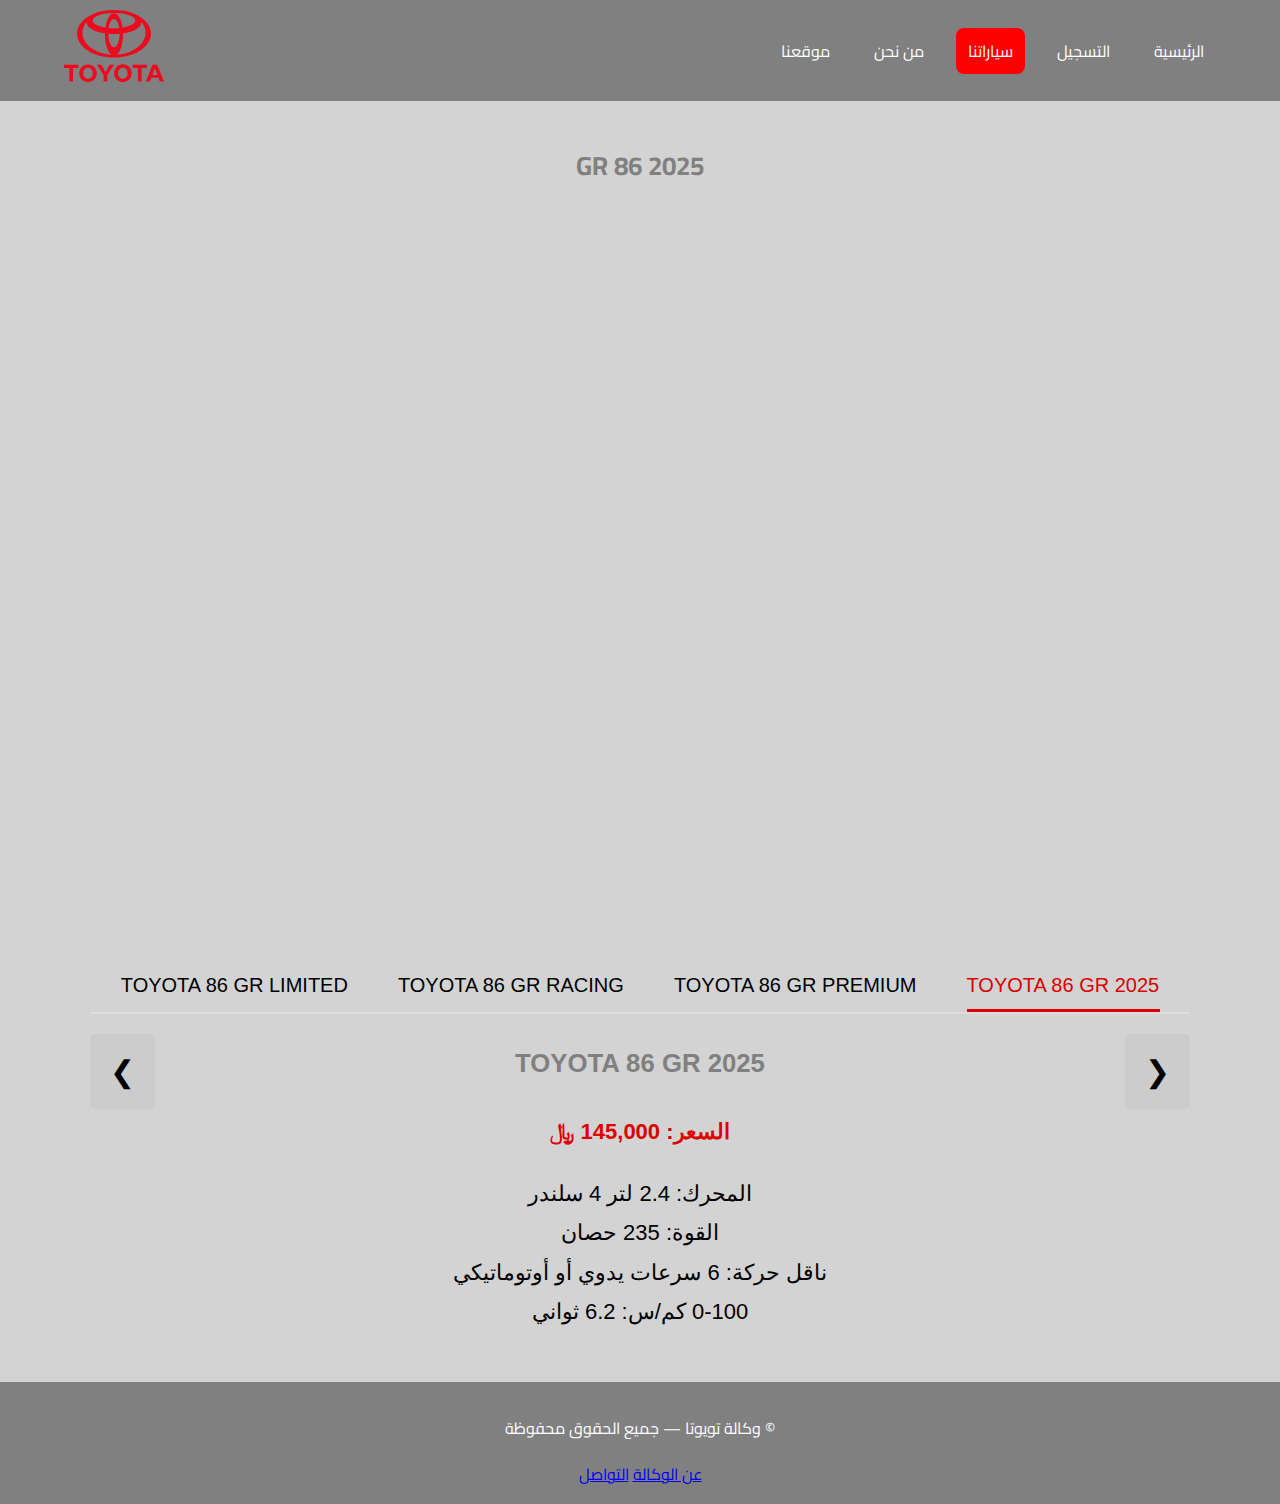
<file: gr86-2025.html>
<!DOCTYPE html>
<html lang="ar" dir="rtl">
<head>
  <meta charset="utf-8" />
  <meta name="viewport" content="width=device-width, initial-scale=1" />
  <title>GR 86 2025 - عرض ثلاثي الأبعاد</title>
  <link href="https://fonts.googleapis.com/css2?family=Cairo:wght@300;500;700&display=swap" rel="stylesheet">
  <link rel="stylesheet" href="styles.css" />
 <style>
.car-slider {
    text-align: center;
    position: relative;
    margin: 50px auto;
    width: 95%;
    max-width: 1100px;
    font-family: "Tajawal", sans-serif;
}

.arrow {
    background: #ccc;
    border: none;
    padding: 20px;
    font-size: 30px;
    cursor: pointer;
    border-radius: 5px;
    position: absolute;
    top: 60px;
}

.left { left: 0; }
.right { right: 0; }

.car-options {
    display: flex;
    justify-content: center;
    gap: 50px;
    position: relative;
    padding-bottom: 15px;
    border-bottom: 2px solid #ddd;
}

.option {
    font-size: 20px;
    cursor: pointer;
}

.option.active {
    color: #d00;
}

.underline {
    position: absolute;
    bottom: 0;
    height: 3px;
    background: #d00;
    width: 120px;
    transition: 0.3s;
}

.car-info {
    margin-top: 25px;
    font-size: 22px;
    line-height: 1.8;
}

#car-price {
    color: #d00;
    font-weight: bold;
}
  .viewer-container {
    width: 100%;
    max-width: 1200px;
    margin: 40px auto 100px;
    text-align: center;
  }

  .viewer-title {
    margin-bottom: 25px;
    font-size: 26px;
    color: gray;
  }

  .sketchfab-frame {
    width: 100%;
    height: 650px;
    border: 0;
    border-radius: 12px;
    overflow: hidden;
  }
</style>

</head>
<body>
  <header class="topbar">
    <div class="container nav-wrap">
      <nav class="nav">
        <ul class="nav-list">
          <li><a href="index.html">الرئيسية</a></li>
          <li><a href="register.html">التسجيل</a></li>
          <li><a href="cars.html" class="active">سياراتنا</a></li>
          <li><a href="about.html">من نحن</a></li>
          <li><a href="gbs.html">موقعنا</a></li>
        </ul>
      </nav>

      <a class="brand" href="index.html" aria-label="وكالة تويوتا">
        <img src="Toyota_logo_(Red).svg" alt="Toyota" class="brand-logo">
      </a>
    </div>
  </header>

  <main class="viewer-container">
    <h1 class="viewer-title">GR 86 2025</h1>

    <iframe
      class="sketchfab-frame"
      title="GR 86 2025"
      frameborder="0"
      allowfullscreen
      mozallowfullscreen="true"
      webkitallowfullscreen="true"
      src="https://sketchfab.com/models/1c86f6b4a9494727971e3b7cac28f27f/embed?autostart=1&preload=1&ui_infos=0&ui_controls=0&ui_hint=0&ui_annotations=0&ui_fullscreen=0&ui_help=0&ui_settings=0&ui_vr=0&ui_stop=0&ui_inspector=0">
    </iframe>
  </main>
<div class="car-slider">

    <button class="arrow right" onclick="prevCar()">&#10094;</button>

    <div class="car-options">
        <div class="option" onclick="selectCar(0)">TOYOTA 86 GR 2025</div>
        <div class="option" onclick="selectCar(1)">TOYOTA 86 GR PREMIUM</div>
        <div class="option" onclick="selectCar(2)">TOYOTA 86 GR RACING</div>
        <div class="option" onclick="selectCar(3)">TOYOTA 86 GR LIMITED</div>

        <div class="underline"></div>
    </div>

    <button class="arrow left" onclick="nextCar()">&#10095;</button>

    <div class="car-info">
        <h3 id="car-name">TOYOTA 86 GR 2025</h3>
        <p id="car-price">السعر: 145,000 ﷼</p>
        <p id="car-specs">المحرك: 2.4 لتر 4 سلندر<br>القوة: 235 حصان<br>ناقل حركة: 6 سرعات يدوي أو أوتوماتيكي<br>0-100 كم/س: 6.2 ثواني</p>
    </div>

</div>
  <footer class="footer">
    <div class="container footer-grid">
      <p>© وكالة تويوتا — جميع الحقوق محفوظة</p>
      <nav class="footer-nav">
        <a href="about.html">عن الوكالة</a>
        <a href="register.html">التواصل</a>
      </nav>
    </div>
  </footer>
<script>
let cars = [
    {
        name: "TOYOTA 86 GR 2025",
        price: "145,000 ﷼",
        specs: "المحرك: 2.4 لتر 4 سلندر<br>القوة: 235 حصان<br>ناقل حركة: 6 سرعات يدوي أو أوتوماتيكي<br>0-100 كم/س: 6.2 ثواني"
    },
    {
        name: "TOYOTA 86 GR PREMIUM 2025",
        price: "155,000 ﷼",
        specs: "مقاعد جلد رياضية<br>شاشة 8 إنش<br>نظام صوتي عالي الجودة<br>كاميرا خلفية"
    },
    {
        name: "TOYOTA 86 GR RACING 2025",
        price: "170,000 ﷼",
        specs: "تعليق رياضي معدل<br>إطارات وأقراص فرامل عالية الأداء<br>إضاءة LED متقدمة"
    },
    {
        name: "TOYOTA 86 GR LIMITED 2025",
        price: "185,000 ﷼",
        specs: "نسخة محدودة<br>مقاعد جلد Alcantara<br>ميزات أمان متقدمة<br>أجزاء كربون فايبر"
    }
];

let current = 0;

function updateSlider() {
    document.getElementById("car-name").innerHTML = cars[current].name;
    document.getElementById("car-price").innerHTML = "السعر: " + cars[current].price;
    document.getElementById("car-specs").innerHTML = cars[current].specs;

    let buttons = document.querySelectorAll(".option");
    buttons.forEach(b => b.classList.remove("active"));
    buttons[current].classList.add("active");

    let underline = document.querySelector(".underline");
    underline.style.left = buttons[current].offsetLeft + "px";
    underline.style.width = buttons[current].offsetWidth + "px";
}

function selectCar(index) {
    current = index;
    updateSlider();
}

function nextCar() {
    current = (current + 1) % cars.length;
    updateSlider();
}

function prevCar() {
    current = (current - 1 + cars.length) % cars.length;
    updateSlider();
}

window.onload = updateSlider;
</script>
</body>
</html>
</file>
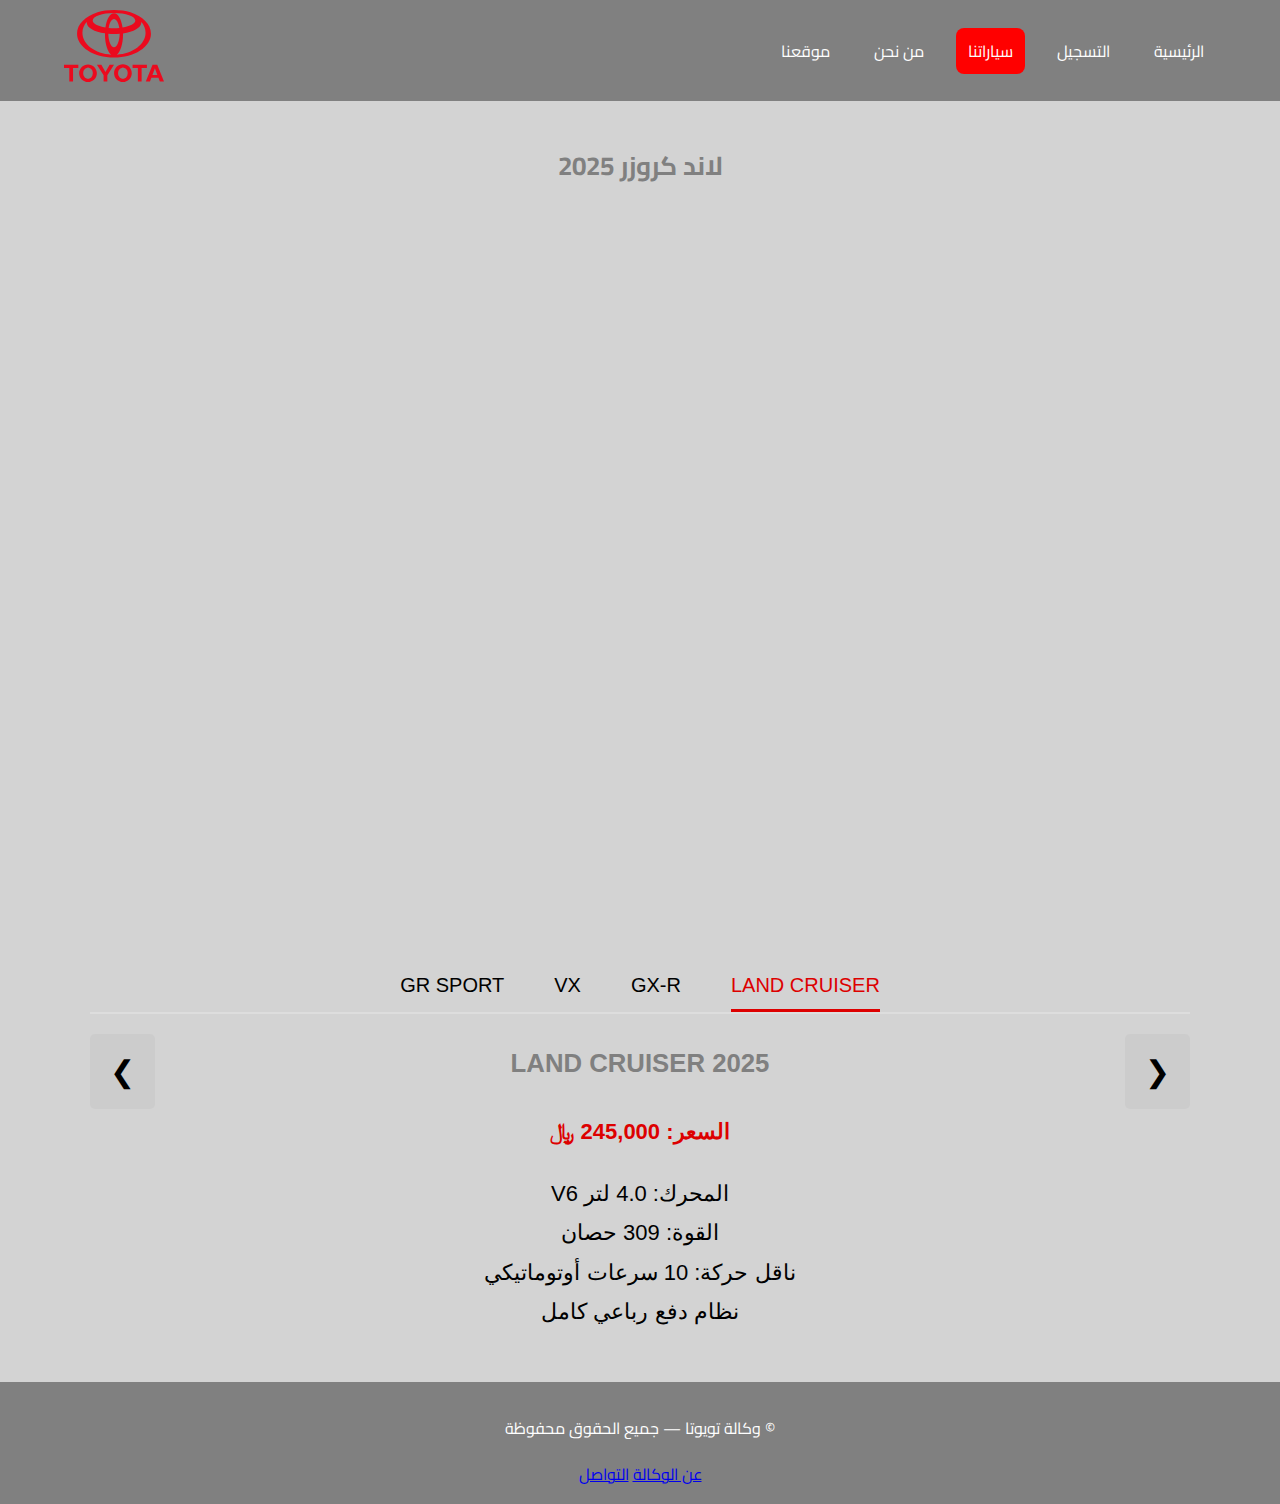
<file: landcruiser-2025.html>
<!DOCTYPE html>
<html lang="ar" dir="rtl">
<head>
  <meta charset="utf-8" />
  <meta name="viewport" content="width=device-width, initial-scale=1" />
  <title>لاند كروزر 2025</title>
  <link href="https://fonts.googleapis.com/css2?family=Cairo:wght@300;500;700&display=swap" rel="stylesheet">
  <link rel="stylesheet" href="styles.css" />
  <style>
.car-slider {
    text-align: center;
    position: relative;
    margin: 50px auto;
    width: 95%;
    max-width: 1100px;
    font-family: "Tajawal", sans-serif;
}

.arrow {
    background: #ccc;
    border: none;
    padding: 20px;
    font-size: 30px;
    cursor: pointer;
    border-radius: 5px;
    position: absolute;
    top: 60px;
}

.left { left: 0; }
.right { right: 0; }

.car-options {
    display: flex;
    justify-content: center;
    gap: 50px;
    position: relative;
    padding-bottom: 15px;
    border-bottom: 2px solid #ddd;
}

.option {
    font-size: 20px;
    cursor: pointer;
}

.option.active {
    color: #d00;
}

.underline {
    position: absolute;
    bottom: 0;
    height: 3px;
    background: #d00;
    width: 120px;
    transition: 0.3s;
}

.car-info {
    margin-top: 25px;
    font-size: 22px;
    line-height: 1.8;
}

#car-price {
    color: #d00;
    font-weight: bold;
}

    .viewer-container {
      width: 100%;
      max-width: 1200px;
      margin: 40px auto 100px;
      text-align: center;
    }

    .viewer-title {
      margin-bottom: 25px;
      font-size: 26px;
      color: gray;
    }

    .sketchfab-frame {
      width: 100%;
      height: 650px;
      border: 0;
      border-radius: 12px;
      overflow: hidden;
    }
  </style>
</head>
<body>
  <header class="topbar">
    <div class="container nav-wrap">
      <nav class="nav">
        <ul class="nav-list">
          <li><a href="index.html">الرئيسية</a></li>
          <li><a href="register.html">التسجيل</a></li>
          <li><a href="cars.html" class="active">سياراتنا</a></li>
          <li><a href="about.html">من نحن</a></li>
          <li><a href="gbs.html">موقعنا</a></li>
        </ul>
      </nav>

      <a class="brand" href="index.html" aria-label="وكالة تويوتا">
        <img src="Toyota_logo_(Red).svg" alt="Toyota" class="brand-logo">
      </a>
    </div>
  </header>

  <main class="viewer-container">
    <h1 class="viewer-title">لاند كروزر 2025</h1>

    <iframe
      class="sketchfab-frame"
      title="Land Cruiser 2025"
      frameborder="0"
      allowfullscreen
      mozallowfullscreen="true"
      webkitallowfullscreen="true"
      src="https://sketchfab.com/models/3dfcd7904cdb4e52afa3ce59fa59e1a5/embed?autostart=1&preload=1&ui_infos=0&ui_controls=0&ui_hint=0&ui_annotations=0&ui_fullscreen=0&ui_help=0&ui_settings=0&ui_vr=0&ui_stop=0&ui_inspector=0">
    </iframe>
  </main>
<div class="car-slider">

    <button class="arrow right" onclick="prevCar()">&#10094;</button>

    <div class="car-options">
        <div class="option" onclick="selectCar(0)">LAND CRUISER</div>
        <div class="option" onclick="selectCar(1)">GX-R</div>
        <div class="option" onclick="selectCar(2)">VX</div>
        <div class="option" onclick="selectCar(3)">GR SPORT</div>

        <div class="underline"></div>
    </div>

    <button class="arrow left" onclick="nextCar()">&#10095;</button>

    <div class="car-info">
        <h3 id="car-name">LAND CRUISER 2025</h3>
        <p id="car-price">السعر: 245,000 ﷼</p>
        <p id="car-specs">المحرك: 4.0 لتر V6<br>القوة: 309 حصان<br>ناقل حركة: 10 سرعات أوتوماتيكي<br>نظام دفع رباعي كامل</p>
    </div>

</div>

  <footer class="footer">
    <div class="container footer-grid">
      <p>© وكالة تويوتا — جميع الحقوق محفوظة</p>
      <nav class="footer-nav">
        <a href="about.html">عن الوكالة</a>
        <a href="register.html">التواصل</a>
      </nav>
    </div>
  </footer>
<script>
let cars = [
    {
        name: "LAND CRUISER 2025",
        price: "245,000 ﷼",
        specs: "المحرك: 4.0 لتر V6<br>القوة: 309 حصان<br>ناقل حركة: 10 سرعات أوتوماتيكي<br>نظام دفع رباعي كامل"
    },
    {
        name: "LAND CRUISER GX-R 2025",
        price: "265,000 ﷼",
        specs: "مقاعد جلد<br>نظام صوتي 14 سماعة<br>فتحة سقف بانورامية<br>كاميرا 360"
    },
    {
        name: "LAND CRUISER VX 2025",
        price: "285,000 ﷼",
        specs: "شاشة 12.3 إنش<br>مقاعد كهربائية قابلة للتبريد والتدفئة<br>نظام Toyota Safety Sense<br>حساسات أمامية وخلفية"
    },
    {
        name: "LAND CRUISER GR SPORT 2025",
        price: "310,000 ﷼",
        specs: "محرك V6 تيربو<br>تعليق رياضي<br>نظام دفع رباعي متقدم<br>إطارات ومصدات GR Sport"
    }
];

let current = 0;

function updateSlider() {
    document.getElementById("car-name").innerHTML = cars[current].name;
    document.getElementById("car-price").innerHTML = "السعر: " + cars[current].price;
    document.getElementById("car-specs").innerHTML = cars[current].specs;

    let buttons = document.querySelectorAll(".option");
    buttons.forEach(b => b.classList.remove("active"));
    buttons[current].classList.add("active");

    let underline = document.querySelector(".underline");
    underline.style.left = buttons[current].offsetLeft + "px";
    underline.style.width = buttons[current].offsetWidth + "px";
}

function selectCar(index) {
    current = index;
    updateSlider();
}

function nextCar() {
    current = (current + 1) % cars.length;
    updateSlider();
}

function prevCar() {
    current = (current - 1 + cars.length) % cars.length;
    updateSlider();
}

window.onload = updateSlider;
</script>

</body>
</html>
</file>
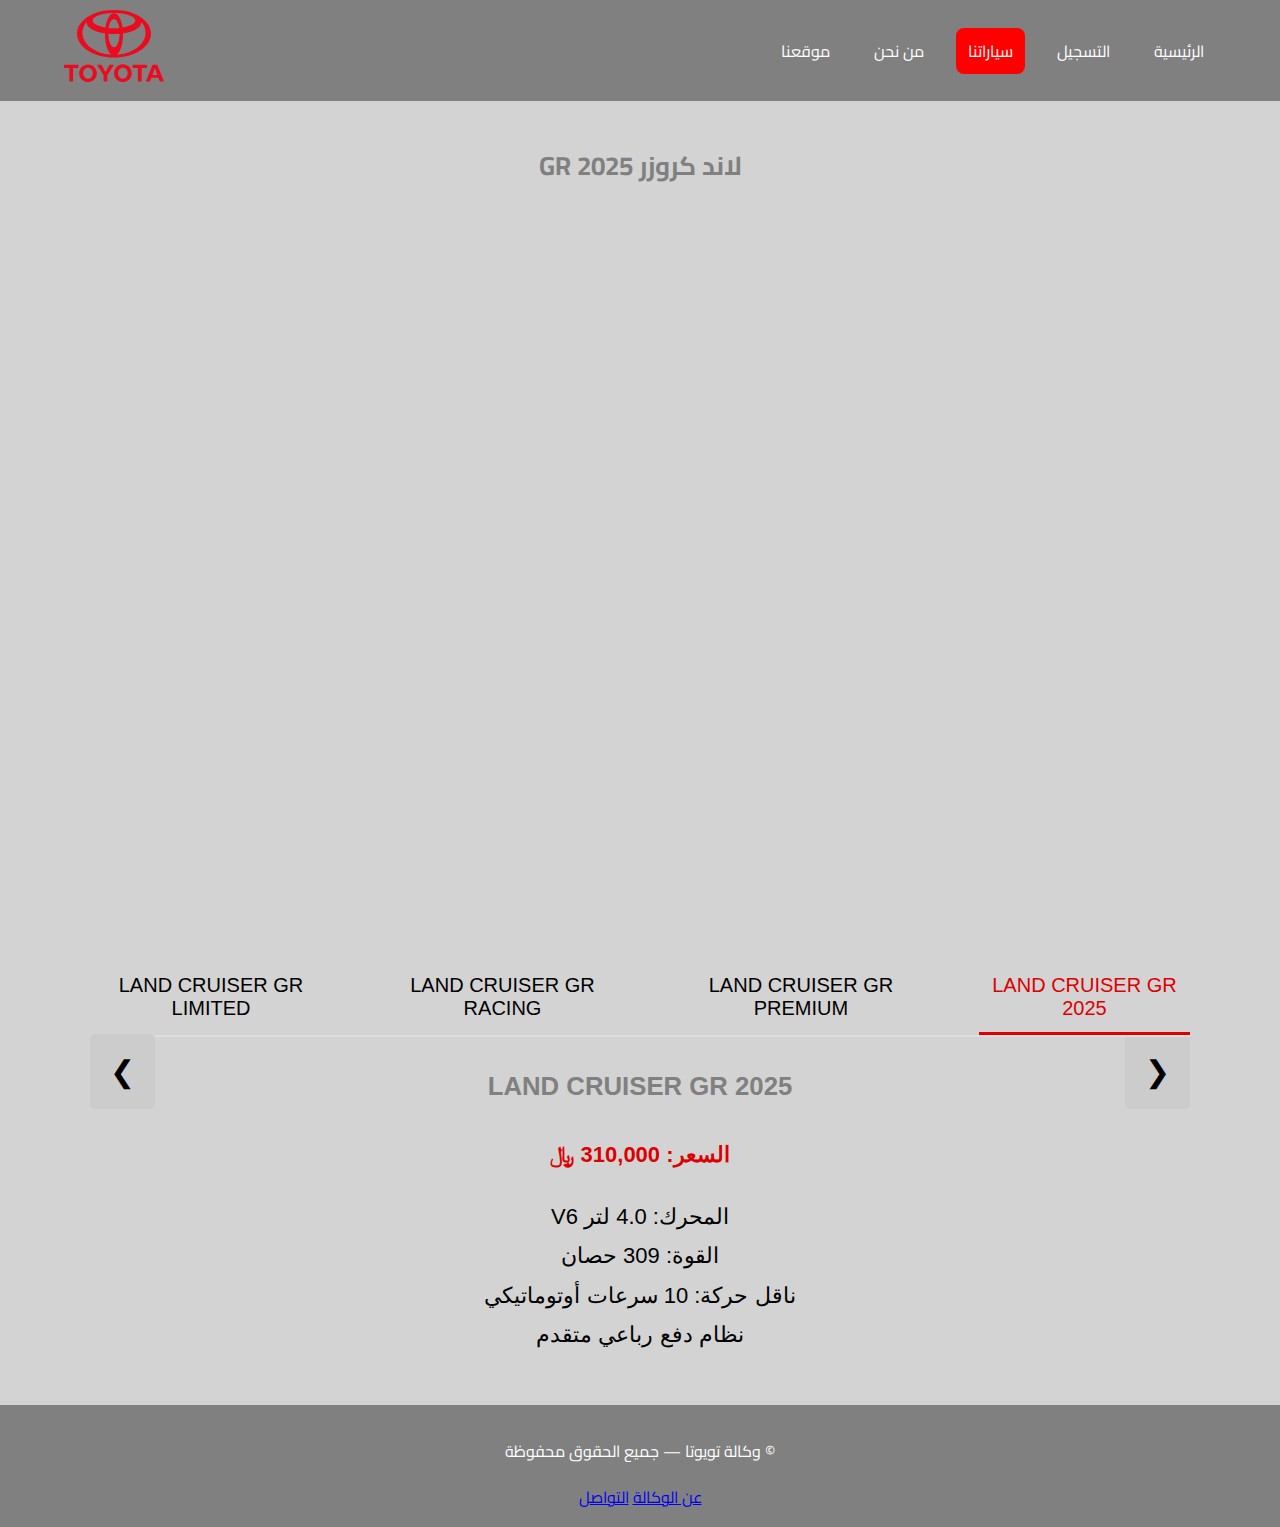
<file: landcruiser-gr-2025.html>
<!DOCTYPE html>
<html lang="ar" dir="rtl">
<head>
  <meta charset="utf-8" />
  <meta name="viewport" content="width=device-width, initial-scale=1" />
  <title>لاند كروزر GR 2025</title>
  <link href="https://fonts.googleapis.com/css2?family=Cairo:wght@300;500;700&display=swap" rel="stylesheet">
  <link rel="stylesheet" href="styles.css" />
  <style>
.car-slider {
    text-align: center;
    position: relative;
    margin: 50px auto;
    width: 95%;
    max-width: 1100px;
    font-family: "Tajawal", sans-serif;
}

.arrow {
    background: #ccc;
    border: none;
    padding: 20px;
    font-size: 30px;
    cursor: pointer;
    border-radius: 5px;
    position: absolute;
    top: 60px;
}

.left { left: 0; }
.right { right: 0; }

.car-options {
    display: flex;
    justify-content: center;
    gap: 50px;
    position: relative;
    padding-bottom: 15px;
    border-bottom: 2px solid #ddd;
}

.option {
    font-size: 20px;
    cursor: pointer;
}

.option.active {
    color: #d00;
}

.underline {
    position: absolute;
    bottom: 0;
    height: 3px;
    background: #d00;
    width: 120px;
    transition: 0.3s;
}

.car-info {
    margin-top: 25px;
    font-size: 22px;
    line-height: 1.8;
}

#car-price {
    color: #d00;
    font-weight: bold;
}
    .viewer-container {
      width: 100%;
      max-width: 1200px;
      margin: 40px auto 100px;
      text-align: center;
    }

    .viewer-title {
      margin-bottom: 25px;
      font-size: 26px;
      color: gray;
    }

    .sketchfab-frame {
      width: 100%;
      height: 650px;
      border: 0;
      border-radius: 12px;
      overflow: hidden;
    }
  </style>
</head>
<body>
  <header class="topbar">
    <div class="container nav-wrap">
      <nav class="nav">
        <ul class="nav-list">
          <li><a href="index.html">الرئيسية</a></li>
          <li><a href="register.html">التسجيل</a></li>
          <li><a href="cars.html" class="active">سياراتنا</a></li>
          <li><a href="about.html">من نحن</a></li>
          <li><a href="gbs.html">موقعنا</a></li>
        </ul>
      </nav>

      <a class="brand" href="index.html" aria-label="وكالة تويوتا">
        <img src="Toyota_logo_(Red).svg" alt="Toyota" class="brand-logo">
      </a>
    </div>
  </header>

  <main class="viewer-container">
    <h1 class="viewer-title">لاند كروزر GR 2025</h1>

    <iframe
      class="sketchfab-frame"
      title="Land Cruiser GR 2025"
      frameborder="0"
      allowfullscreen
      mozallowfullscreen="true"
      webkitallowfullscreen="true"
      src="https://sketchfab.com/models/4452eb86257844bf8db7995f5a5e5c64/embed?autostart=1&preload=1&ui_infos=0&ui_controls=0&ui_hint=0&ui_annotations=0&ui_fullscreen=0&ui_help=0&ui_settings=0&ui_vr=0&ui_stop=0&ui_inspector=0">
    </iframe>
  </main>
<div class="car-slider">

    <button class="arrow right" onclick="prevCar()">&#10094;</button>

    <div class="car-options">
        <div class="option" onclick="selectCar(0)">LAND CRUISER GR 2025</div>
        <div class="option" onclick="selectCar(1)">LAND CRUISER GR PREMIUM</div>
        <div class="option" onclick="selectCar(2)">LAND CRUISER GR RACING</div>
        <div class="option" onclick="selectCar(3)">LAND CRUISER GR LIMITED</div>

        <div class="underline"></div>
    </div>

    <button class="arrow left" onclick="nextCar()">&#10095;</button>

    <div class="car-info">
        <h3 id="car-name">LAND CRUISER GR 2025</h3>
        <p id="car-price">السعر: 310,000 ﷼</p>
        <p id="car-specs">المحرك: 4.0 لتر V6<br>القوة: 309 حصان<br>ناقل حركة: 10 سرعات أوتوماتيكي<br>نظام دفع رباعي متقدم</p>
    </div>

</div>
  <footer class="footer">
    <div class="container footer-grid">
      <p>© وكالة تويوتا — جميع الحقوق محفوظة</p>
      <nav class="footer-nav">
        <a href="about.html">عن الوكالة</a>
        <a href="register.html">التواصل</a>
      </nav>
    </div>
  </footer>
<script>
let cars = [
    {
        name: "LAND CRUISER GR 2025",
        price: "310,000 ﷼",
        specs: "المحرك: 4.0 لتر V6<br>القوة: 309 حصان<br>ناقل حركة: 10 سرعات أوتوماتيكي<br>نظام دفع رباعي متقدم"
    },
    {
        name: "LAND CRUISER GR PREMIUM 2025",
        price: "325,000 ﷼",
        specs: "مقاعد جلد<br>شاشة 12 إنش<br>فتحة سقف بانورامية<br>كاميرا 360"
    },
    {
        name: "LAND CRUISER GR RACING 2025",
        price: "340,000 ﷼",
        specs: "تعليق رياضي معدل<br>إطارات وأقراص فرامل عالية الأداء<br>نظام صوتي JBL<br>إضاءة LED متقدمة"
    },
    {
        name: "LAND CRUISER GR LIMITED 2025",
        price: "360,000 ﷼",
        specs: "نسخة محدودة<br>أجزاء كربون فايبر<br>مقاعد جلد Alcantara<br>ميزات أمان متقدمة"
    }
];

let current = 0;

function updateSlider() {
    document.getElementById("car-name").innerHTML = cars[current].name;
    document.getElementById("car-price").innerHTML = "السعر: " + cars[current].price;
    document.getElementById("car-specs").innerHTML = cars[current].specs;

    let buttons = document.querySelectorAll(".option");
    buttons.forEach(b => b.classList.remove("active"));
    buttons[current].classList.add("active");

    let underline = document.querySelector(".underline");
    underline.style.left = buttons[current].offsetLeft + "px";
    underline.style.width = buttons[current].offsetWidth + "px";
}

function selectCar(index) {
    current = index;
    updateSlider();
}

function nextCar() {
    current = (current + 1) % cars.length;
    updateSlider();
}

function prevCar() {
    current = (current - 1 + cars.length) % cars.length;
    updateSlider();
}

window.onload = updateSlider;
</script>
</body>
</html>
</file>
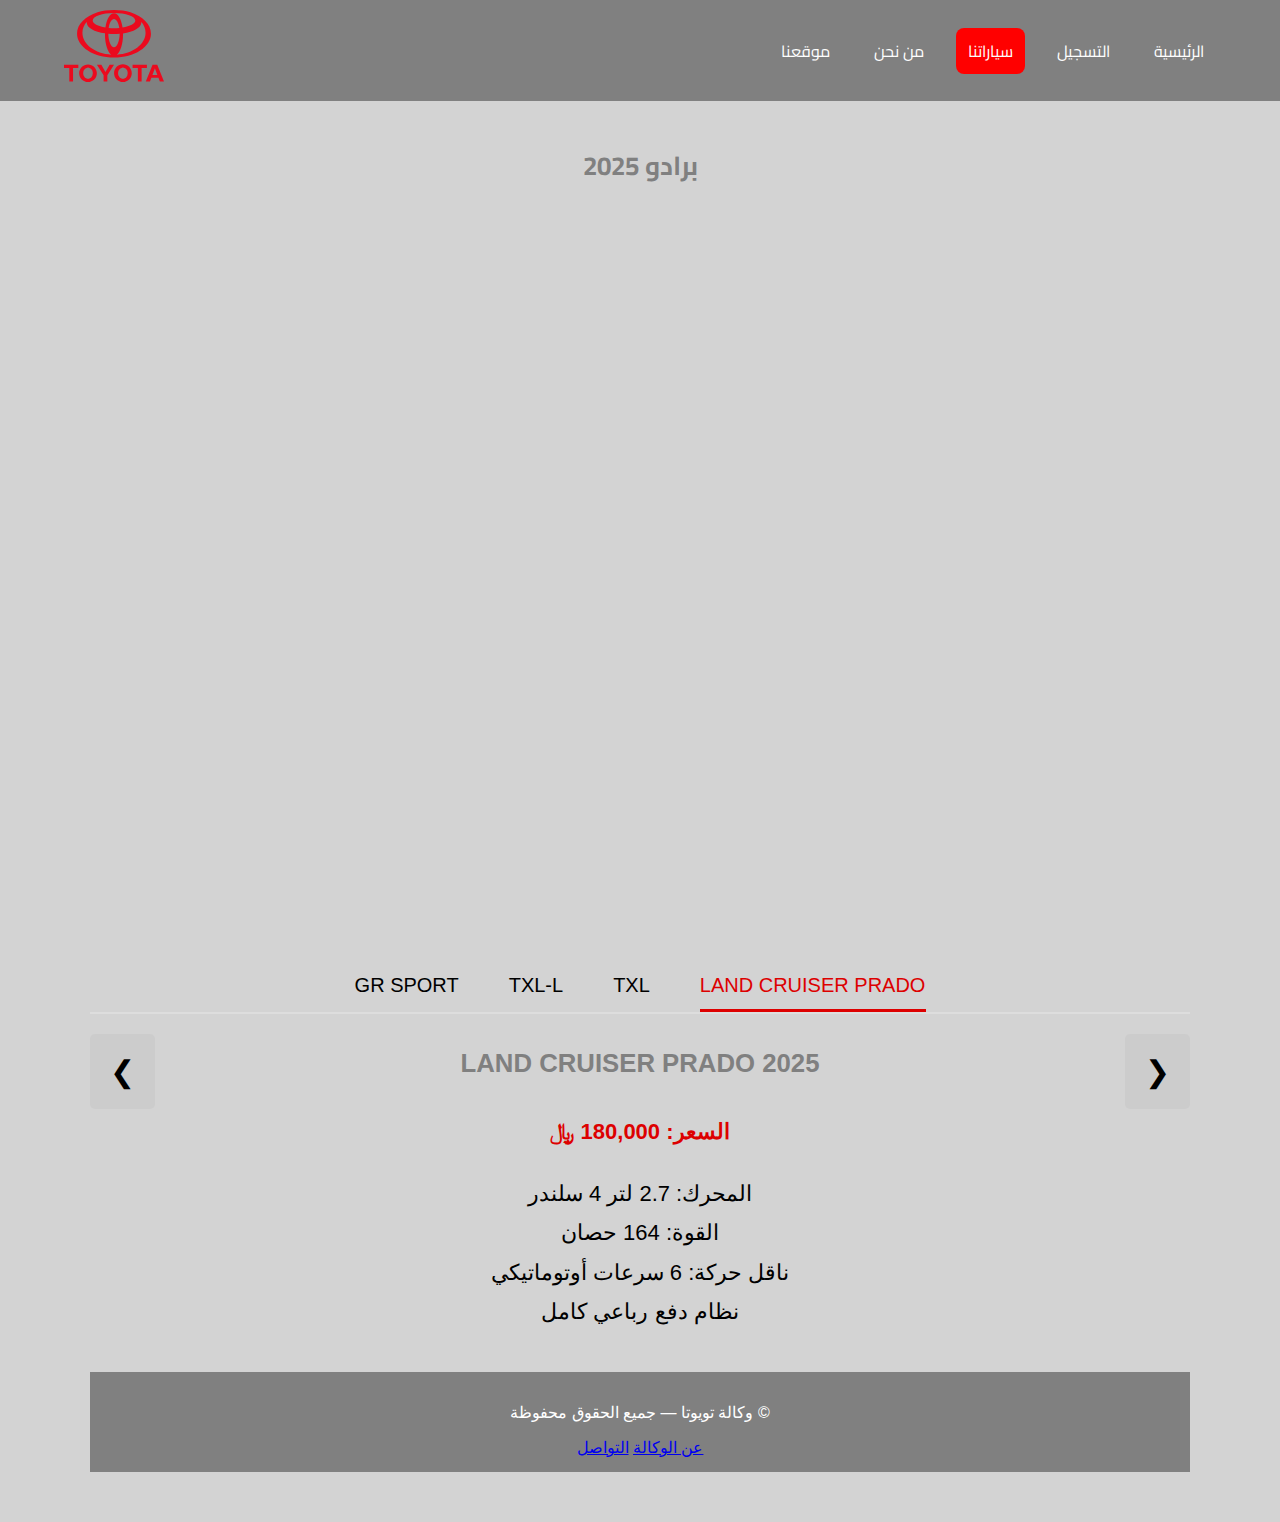
<file: prado-2025.html>
<!DOCTYPE html>
<html lang="ar" dir="rtl">
<head>
  <meta charset="utf-8" />
  <meta name="viewport" content="width=device-width, initial-scale=1" />
  <title>برادو 2025</title>
  <link href="https://fonts.googleapis.com/css2?family=Cairo:wght@300;500;700&display=swap" rel="stylesheet">
  <link rel="stylesheet" href="styles.css" />
 <style>
.car-slider {
    text-align: center;
    position: relative;
    margin: 50px auto;
    width: 95%;
    max-width: 1100px;
    font-family: "Tajawal", sans-serif;
}

.arrow {
    background: #ccc;
    border: none;
    padding: 20px;
    font-size: 30px;
    cursor: pointer;
    border-radius: 5px;
    position: absolute;
    top: 60px;
}

.left { left: 0; }
.right { right: 0; }

.car-options {
    display: flex;
    justify-content: center;
    gap: 50px;
    position: relative;
    padding-bottom: 15px;
    border-bottom: 2px solid #ddd;
}

.option {
    font-size: 20px;
    cursor: pointer;
}

.option.active {
    color: #d00;
}

.underline {
    position: absolute;
    bottom: 0;
    height: 3px;
    background: #d00;
    width: 120px;
    transition: 0.3s;
}

.car-info {
    margin-top: 25px;
    font-size: 22px;
    line-height: 1.8;
}

#car-price {
    color: #d00;
    font-weight: bold;
}

  .viewer-container {
    width: 100%;
    max-width: 1200px;
    margin: 40px auto 100px;
    text-align: center;
  }

  .viewer-title {
    margin-bottom: 25px;
    font-size: 26px;
    color: gray;
  }

  .sketchfab-frame {
    width: 100%;
    height: 650px;
    border: 0;
    border-radius: 12px;
    overflow: hidden;
  }
</style>

</head>
<body>
  <header class="topbar">
    <div class="container nav-wrap">
      <nav class="nav">
        <ul class="nav-list">
          <li><a href="index.html">الرئيسية</a></li>
          <li><a href="register.html">التسجيل</a></li>
          <li><a href="cars.html" class="active">سياراتنا</a></li>
          <li><a href="about.html">من نحن</a></li>
          <li><a href="gbs.html">موقعنا</a></li>
        </ul>
      </nav>

      <a class="brand" href="index.html" aria-label="وكالة تويوتا">
        <img src="Toyota_logo_(Red).svg" alt="Toyota" class="brand-logo">
      </a>
    </div>
  </header>

  <main class="viewer-container">
    <h1 class="viewer-title">برادو 2025</h1>

    <iframe
      class="sketchfab-frame"
      title="Prado 2025"
      frameborder="0"
      allowfullscreen
      mozallowfullscreen="true"
      webkitallowfullscreen="true"
      src="https://sketchfab.com/models/d314ebc5f7b94f4fb1ee98a207b0ce34/embed?autostart=1&preload=1&ui_infos=0&ui_controls=0&ui_hint=0&ui_annotations=0&ui_fullscreen=0&ui_help=0&ui_settings=0&ui_vr=0&ui_stop=0&ui_inspector=0">
    </iframe>
  </main>
<div class="car-slider">

    <button class="arrow right" onclick="prevCar()">&#10094;</button>

    <div class="car-options">
        <div class="option" onclick="selectCar(0)">LAND CRUISER PRADO</div>
        <div class="option" onclick="selectCar(1)">TXL</div>
        <div class="option" onclick="selectCar(2)">TXL-L</div>
        <div class="option" onclick="selectCar(3)">GR SPORT</div>

        <div class="underline"></div>
    </div>

    <button class="arrow left" onclick="nextCar()">&#10095;</button>

    <div class="car-info">
        <h3 id="car-name">LAND CRUISER PRADO 2025</h3>
        <p id="car-price">السعر: 180,000 ﷼</p>
        <p id="car-specs">المحرك: 2.7 لتر 4 سلندر<br>القوة: 164 حصان<br>ناقل حركة: 6 سرعات أوتوماتيكي<br>نظام دفع رباعي كامل</p>
    </div>
  <footer class="footer">
    <div class="container footer-grid">
      <p>© وكالة تويوتا — جميع الحقوق محفوظة</p>
      <nav class="footer-nav">
        <a href="about.html">عن الوكالة</a>
        <a href="register.html">التواصل</a>
      </nav>
    </div>
  </footer>
<script>
let cars = [
    {
        name: "LAND CRUISER PRADO 2025",
        price: "180,000 ﷼",
        specs: "المحرك: 2.7 لتر 4 سلندر<br>القوة: 164 حصان<br>ناقل حركة: 6 سرعات أوتوماتيكي<br>نظام دفع رباعي كامل"
    },
    {
        name: "PRADO TXL 2025",
        price: "195,000 ﷼",
        specs: "مقاعد جلد<br>شاشة 9 إنش<br>فتحة سقف<br>كاميرا خلفية"
    },
    {
        name: "PRADO TXL-L 2025",
        price: "210,000 ﷼",
        specs: "شاشة 12.3 إنش<br>نظام صوتي JBL<br>مقاعد كهربائية قابلة للتبريد والتدفئة<br>حساسات أمامية وخلفية"
    },
    {
        name: "PRADO GR SPORT 2025",
        price: "230,000 ﷼",
        specs: "محرك V6<br>تعليق رياضي<br>إطارات ومصدات GR Sport<br>نظام دفع رباعي متقدم"
    }
];

let current = 0;

function updateSlider() {
    document.getElementById("car-name").innerHTML = cars[current].name;
    document.getElementById("car-price").innerHTML = "السعر: " + cars[current].price;
    document.getElementById("car-specs").innerHTML = cars[current].specs;

    let buttons = document.querySelectorAll(".option");
    buttons.forEach(b => b.classList.remove("active"));
    buttons[current].classList.add("active");

    let underline = document.querySelector(".underline");
    underline.style.left = buttons[current].offsetLeft + "px";
    underline.style.width = buttons[current].offsetWidth + "px";
}

function selectCar(index) {
    current = index;
    updateSlider();
}

function nextCar() {
    current = (current + 1) % cars.length;
    updateSlider();
}

function prevCar() {
    current = (current - 1 + cars.length) % cars.length;
    updateSlider();
}

window.onload = updateSlider;
</script>

</body>
</html>
</file>
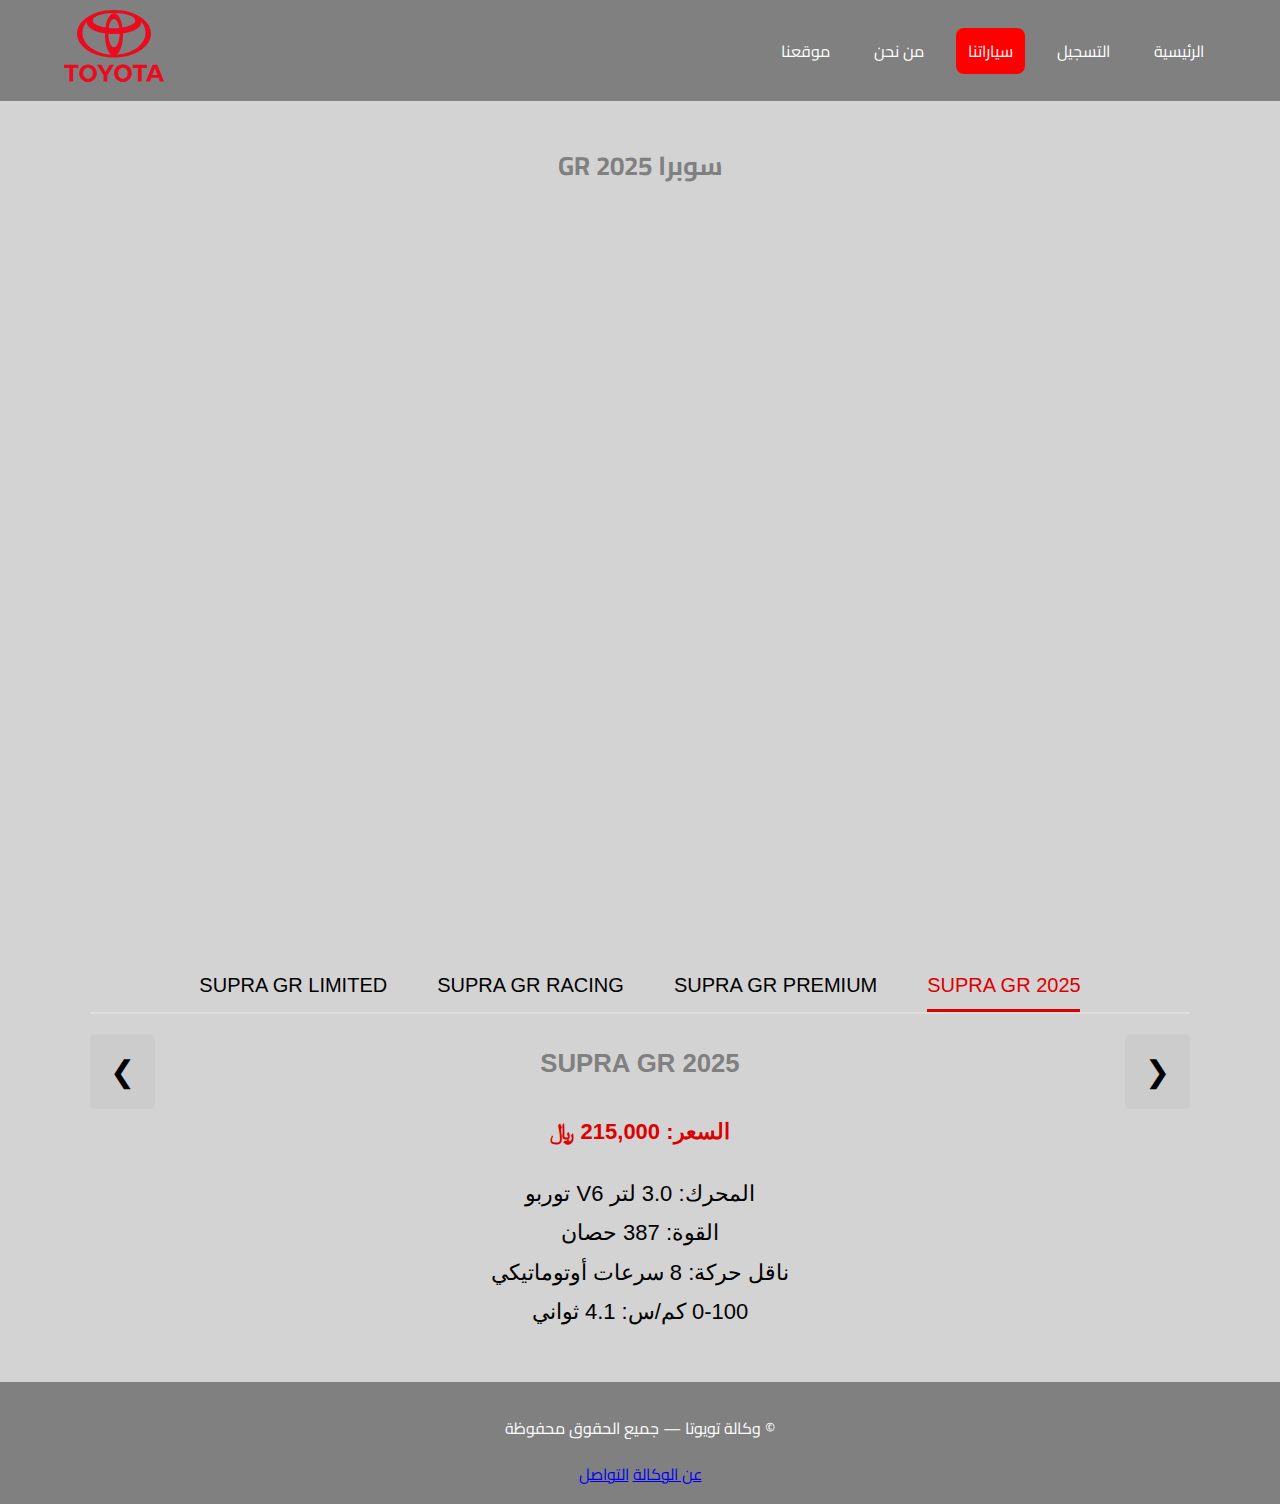
<file: supra-gr-2025.html>
<!DOCTYPE html>
<html lang="ar" dir="rtl">
<head>
  <meta charset="utf-8" />
  <meta name="viewport" content="width=device-width, initial-scale=1" />
  <title>سوبرا GR 2025</title>
  <link href="https://fonts.googleapis.com/css2?family=Cairo:wght@300;500;700&display=swap" rel="stylesheet">
  <link rel="stylesheet" href="styles.css" />
<style>
.car-slider {
    text-align: center;
    position: relative;
    margin: 50px auto;
    width: 95%;
    max-width: 1100px;
    font-family: "Tajawal", sans-serif;
}

.arrow {
    background: #ccc;
    border: none;
    padding: 20px;
    font-size: 30px;
    cursor: pointer;
    border-radius: 5px;
    position: absolute;
    top: 60px;
}

.left { left: 0; }
.right { right: 0; }

.car-options {
    display: flex;
    justify-content: center;
    gap: 50px;
    position: relative;
    padding-bottom: 15px;
    border-bottom: 2px solid #ddd;
}

.option {
    font-size: 20px;
    cursor: pointer;
}

.option.active {
    color: #d00;
}

.underline {
    position: absolute;
    bottom: 0;
    height: 3px;
    background: #d00;
    width: 120px;
    transition: 0.3s;
}

.car-info {
    margin-top: 25px;
    font-size: 22px;
    line-height: 1.8;
}

#car-price {
    color: #d00;
    font-weight: bold;
}
  .viewer-container {
    width: 100%;
    max-width: 1200px;
    margin: 40px auto 100px;
    text-align: center;
  }

  .viewer-title {
    margin-bottom: 25px;
    font-size: 26px;
    color: gray;
  }

  .sketchfab-frame {
    width: 100%;
    height: 650px;
    border: 0;
    border-radius: 12px;
    overflow: hidden;
  }
</style>

</head>
<body>
  <header class="topbar">
    <div class="container nav-wrap">
      <nav class="nav">
        <ul class="nav-list">
          <li><a href="index.html">الرئيسية</a></li>
          <li><a href="register.html">التسجيل</a></li>
          <li><a href="cars.html" class="active">سياراتنا</a></li>
          <li><a href="about.html">من نحن</a></li>
          <li><a href="gbs.html">موقعنا</a></li>
        </ul>
      </nav>

      <a class="brand" href="index.html" aria-label="وكالة تويوتا">
        <img src="Toyota_logo_(Red).svg" alt="Toyota" class="brand-logo">
      </a>
    </div>
  </header>

  <main class="viewer-container">
    <h1 class="viewer-title">سوبرا GR 2025</h1>

    <iframe
      class="sketchfab-frame"
      title="Supra GR 2025"
      frameborder="0"
      allowfullscreen
      mozallowfullscreen="true"
      webkitallowfullscreen="true"
      src="https://sketchfab.com/models/371c9c1ded6440699b7c261c0fb82a2c/embed?autostart=1&preload=1&ui_infos=0&ui_controls=0&ui_hint=0&ui_annotations=0&ui_fullscreen=0&ui_help=0&ui_settings=0&ui_vr=0&ui_stop=0&ui_inspector=0">
    </iframe>
  </main>
<div class="car-slider">

    <button class="arrow right" onclick="prevCar()">&#10094;</button>

    <div class="car-options">
        <div class="option" onclick="selectCar(0)">SUPRA GR 2025</div>
        <div class="option" onclick="selectCar(1)">SUPRA GR PREMIUM</div>
        <div class="option" onclick="selectCar(2)">SUPRA GR RACING</div>
        <div class="option" onclick="selectCar(3)">SUPRA GR LIMITED</div>

        <div class="underline"></div>
    </div>

    <button class="arrow left" onclick="nextCar()">&#10095;</button>

    <div class="car-info">
        <h3 id="car-name">SUPRA GR 2025</h3>
        <p id="car-price">السعر: 215,000 ﷼</p>
        <p id="car-specs">المحرك: 3.0 لتر V6 توربو<br>القوة: 387 حصان<br>ناقل حركة: 8 سرعات أوتوماتيكي<br>0-100 كم/س: 4.1 ثواني</p>
    </div>

</div>
  <footer class="footer">
    <div class="container footer-grid">
      <p>© وكالة تويوتا — جميع الحقوق محفوظة</p>
      <nav class="footer-nav">
        <a href="about.html">عن الوكالة</a>
        <a href="register.html">التواصل</a>
      </nav>
    </div>
  </footer>
<script>
let cars = [
    {
        name: "SUPRA GR 2025",
        price: "215,000 ﷼",
        specs: "المحرك: 3.0 لتر V6 توربو<br>القوة: 387 حصان<br>ناقل حركة: 8 سرعات أوتوماتيكي<br>0-100 كم/س: 4.1 ثواني"
    },
    {
        name: "SUPRA GR PREMIUM 2025",
        price: "230,000 ﷼",
        specs: "مقاعد جلد رياضية<br>شاشة 10.3 إنش<br>نظام صوتي JBL<br>كاميرا 360"
    },
    {
        name: "SUPRA GR RACING 2025",
        price: "250,000 ﷼",
        specs: "تعليق رياضي معدل<br>إطارات عالية الأداء<br>نظام فرامل رياضي<br>إضاءة LED متقدمة"
    },
    {
        name: "SUPRA GR LIMITED 2025",
        price: "270,000 ﷼",
        specs: "نسخة محدودة<br>أجزاء كربون فايبر<br>مقاعد جلد Alcantara<br>ميزات أمان متقدمة"
    }
];

let current = 0;

function updateSlider() {
    document.getElementById("car-name").innerHTML = cars[current].name;
    document.getElementById("car-price").innerHTML = "السعر: " + cars[current].price;
    document.getElementById("car-specs").innerHTML = cars[current].specs;

    let buttons = document.querySelectorAll(".option");
    buttons.forEach(b => b.classList.remove("active"));
    buttons[current].classList.add("active");

    let underline = document.querySelector(".underline");
    underline.style.left = buttons[current].offsetLeft + "px";
    underline.style.width = buttons[current].offsetWidth + "px";
}

function selectCar(index) {
    current = index;
    updateSlider();
}

function nextCar() {
    current = (current + 1) % cars.length;
    updateSlider();
}

function prevCar() {
    current = (current - 1 + cars.length) % cars.length;
    updateSlider();
}

window.onload = updateSlider;
</script>
</body>
</html>
</file>
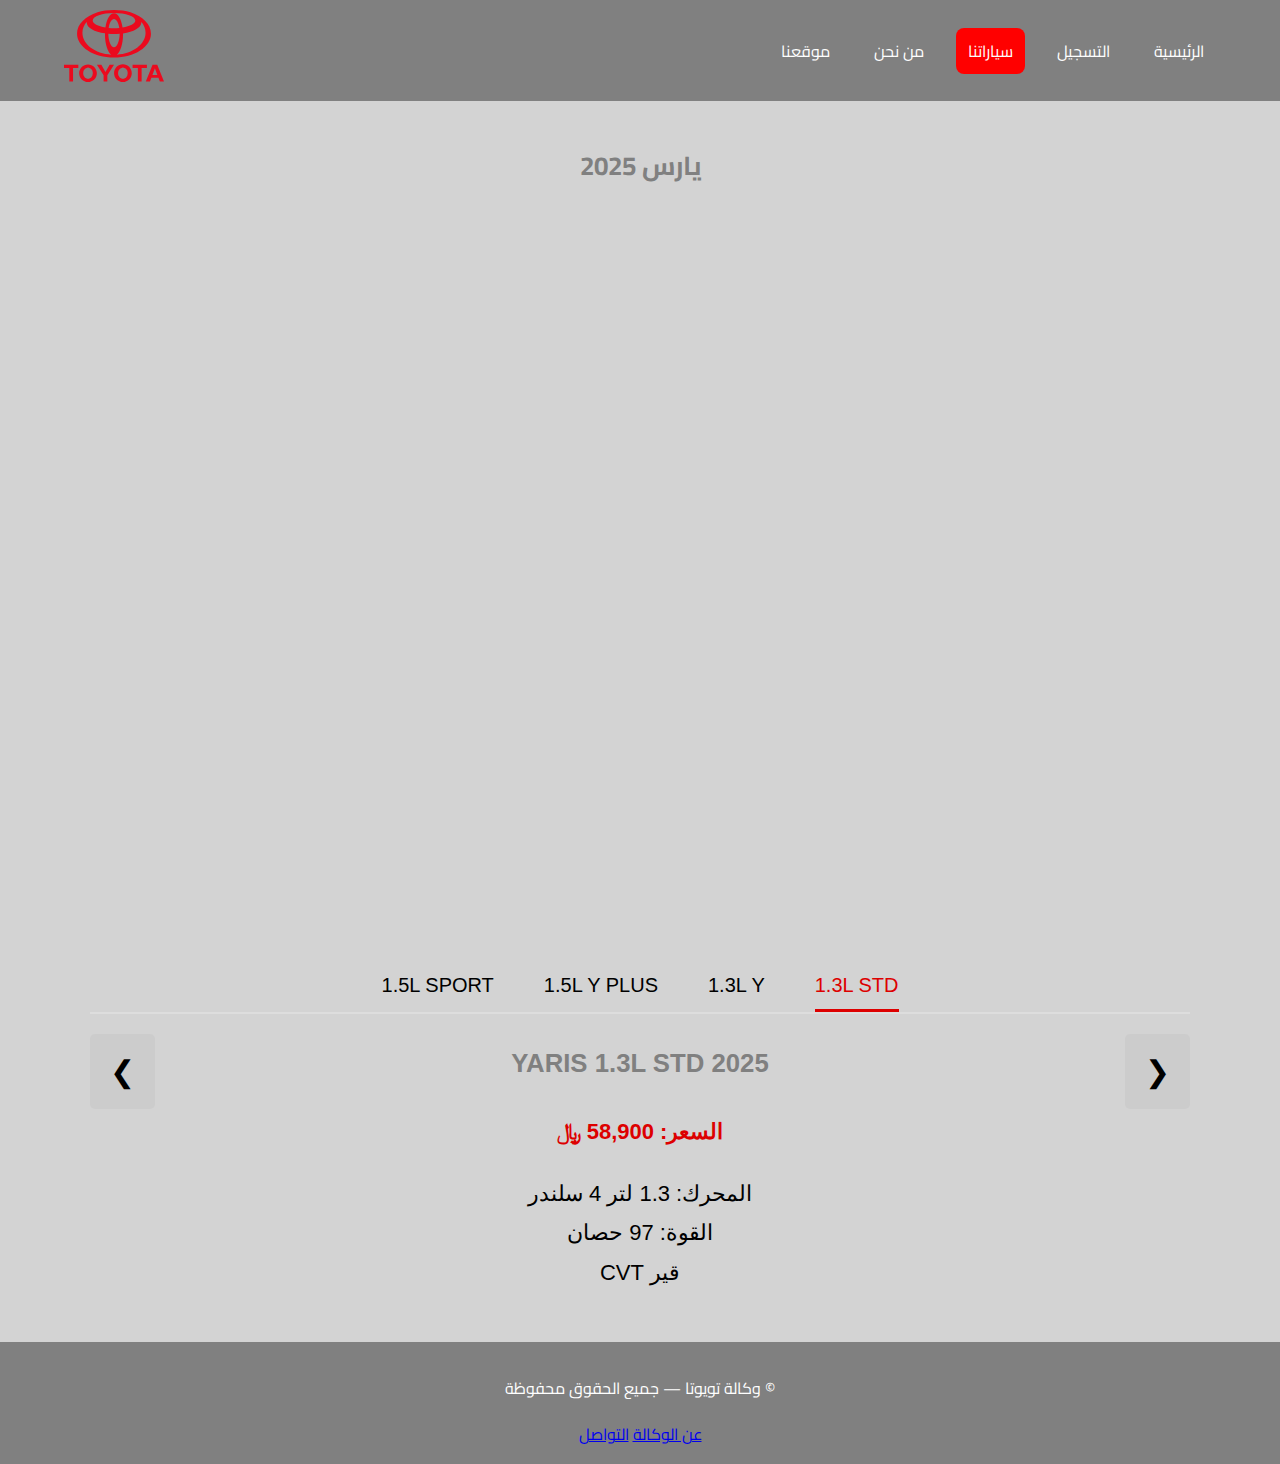
<file: yaris-2025.html>
<!DOCTYPE html>
<html lang="ar" dir="rtl">
<head>
  <meta charset="utf-8" />
  <meta name="viewport" content="width=device-width, initial-scale=1" />
  <title>يارس 2025</title>
  <link href="https://fonts.googleapis.com/css2?family=Cairo:wght@300;500;700&display=swap" rel="stylesheet">
  <link rel="stylesheet" href="styles.css" />
  <style>
.car-slider {
    text-align: center;
    position: relative;
    margin: 50px auto;
    width: 95%;
    max-width: 1100px;
    font-family: "Tajawal", sans-serif;
}

.arrow {
    background: #ccc;
    border: none;
    padding: 20px;
    font-size: 30px;
    cursor: pointer;
    border-radius: 5px;
    position: absolute;
    top: 60px;
}

.left { left: 0; }
.right { right: 0; }

.car-options {
    display: flex;
    justify-content: center;
    gap: 50px;
    position: relative;
    padding-bottom: 15px;
    border-bottom: 2px solid #ddd;
}

.option {
    font-size: 20px;
    cursor: pointer;
}

.option.active {
    color: #d00;
}

.underline {
    position: absolute;
    bottom: 0;
    height: 3px;
    background: #d00;
    width: 120px;
    transition: 0.3s;
}

.car-info {
    margin-top: 25px;
    font-size: 22px;
    line-height: 1.8;
}

#car-price {
    color: #d00;
    font-weight: bold;
}

    .viewer-container {
      width: 100%;
      max-width: 1200px;
      margin: 40px auto 100px;
      text-align: center;
    }

    .viewer-title {
      margin-bottom: 25px;
      font-size: 26px;
      color: gray;
    }

    .sketchfab-frame {
      width: 100%;
      height: 650px;
      border: 0;
      border-radius: 12px;
      overflow: hidden;
    }
  </style>
</head>
<body>
  <header class="topbar">
    <div class="container nav-wrap">
      <nav class="nav">
        <ul class="nav-list">
          <li><a href="index.html">الرئيسية</a></li>
          <li><a href="register.html">التسجيل</a></li>
          <li><a href="cars.html" class="active">سياراتنا</a></li>
          <li><a href="about.html">من نحن</a></li>
          <li><a href="gbs.html">موقعنا</a></li>
        </ul>
      </nav>

      <a class="brand" href="index.html" aria-label="وكالة تويوتا">
        <img src="Toyota_logo_(Red).svg" alt="Toyota" class="brand-logo">
      </a>
    </div>
  </header>

  <main class="viewer-container">
    <h1 class="viewer-title">يارس 2025</h1>

    <iframe
      class="sketchfab-frame"
      title="Yaris 2025"
      frameborder="0"
      allowfullscreen
      mozallowfullscreen="true"
      webkitallowfullscreen="true"
      src="https://sketchfab.com/models/7fb426d6ba06419db9299ab9836d1562/embed?autostart=1&preload=1&ui_infos=0&ui_controls=0&ui_hint=0&ui_annotations=0&ui_fullscreen=0&ui_help=0&ui_settings=0&ui_vr=0&ui_stop=0&ui_inspector=0">
    </iframe>
  </main>
<div class="car-slider">

    <button class="arrow right" onclick="prevCar()">&#10094;</button>

    <div class="car-options">
        <div class="option" onclick="selectCar(0)">1.3L STD</div>
        <div class="option" onclick="selectCar(1)">1.3L Y</div>
        <div class="option" onclick="selectCar(2)">1.5L Y PLUS</div>
        <div class="option" onclick="selectCar(3)">1.5L SPORT</div>

        <div class="underline"></div>
    </div>

    <button class="arrow left" onclick="nextCar()">&#10095;</button>

    <div class="car-info">
        <h3 id="car-name">1.3L STD</h3>
        <p id="car-price">السعر: 58,900 ﷼</p>
        <p id="car-specs">المحرك: 1.3 لتر، 4 سلندر<br>القوة: 97 حصان</p>
    </div>

</div>

  <footer class="footer">
    <div class="container footer-grid">
      <p>© وكالة تويوتا — جميع الحقوق محفوظة</p>
      <nav class="footer-nav">
        <a href="about.html">عن الوكالة</a>
        <a href="register.html">التواصل</a>
      </nav>
    </div>
  </footer>
<script>
let cars = [
    {
        name: "YARIS 1.3L STD 2025",
        price: "58,900 ﷼",
        specs: "المحرك: 1.3 لتر 4 سلندر<br>القوة: 97 حصان<br>قير CVT"
    },
    {
        name: "YARIS 1.3L Y 2025",
        price: "63,500 ﷼",
        specs: "شاشة 8 إنش<br>حساسات خلفية<br>تحكم بالمقود"
    },
    {
        name: "YARIS 1.5L Y PLUS 2025",
        price: "70,900 ﷼",
        specs: "المحرك: 1.5 لتر 4 سلندر<br>القوة: 105 حصان<br>جنوط ألمنيوم"
    },
    {
        name: "YARIS 1.5L SPORT 2025",
        price: "75,000 ﷼",
        specs: "شبك رياضي<br>جنوط 16 إنش<br>أنوار LED"
    }
];

let current = 0;

function updateSlider() {
    document.getElementById("car-name").innerHTML = cars[current].name;
    document.getElementById("car-price").innerHTML = "السعر: " + cars[current].price;
    document.getElementById("car-specs").innerHTML = cars[current].specs;

    let buttons = document.querySelectorAll(".option");
    buttons.forEach(b => b.classList.remove("active"));
    buttons[current].classList.add("active");

    let underline = document.querySelector(".underline");
    underline.style.left = buttons[current].offsetLeft + "px";
    underline.style.width = buttons[current].offsetWidth + "px";
}

function selectCar(index) {
    current = index;
    updateSlider();
}

function nextCar() {
    current = (current + 1) % cars.length;
    updateSlider();
}

function prevCar() {
    current = (current - 1 + cars.length) % cars.length;
    updateSlider();
}

window.onload = updateSlider;
</script>

</body>
</html>
</file>
<file: styles.css>
body {
  margin: 0;
  font-family: "Cairo", sans-serif;
  background-color: lightgray;
  color: black;
  direction: rtl;
}

.topbar {
  background-color: gray;
  color: white;
  padding: 10px 0;
}

.nav-wrap {
  width: 90%;
  margin: auto;
  display: flex;
  align-items: center;
  justify-content: space-between;
}

.brand-logo {
  width: 100px;
  height: auto;
}

.nav-list {
  list-style: none;
  margin: 0;
  padding: 0;
  display: flex;
  gap: 20px;
}

.nav-list a {
  text-decoration: none;
  color: white;
  padding: 8px 12px;
  border-radius: 8px;
  transition: background-color 0.2s;
}

.nav-list a:hover {
  background-color: red;
}

.nav-list a.active {
  background-color: red;
}

main {
  width: 90%;
  margin: 30px auto;
  text-align: center;
}

h1, h2, h3 {
  color: gray;
}

.btn {
  display: inline-block;
  padding: 10px 20px;
  border-radius: 8px;
  font-weight: bold;
  text-decoration: none;
}

.btn.primary {
  background-color: red;
  color: white;
}

.btn.primary:hover {
  background-color: darkred;
}

.btn.outline {
  border: 2px solid red;
  color: red;
  background-color: transparent;
}

.btn.outline:hover {
  background-color: red;
  color: white;
}

form {
  display: flex;
  flex-direction: column;
  gap: 15px;
  max-width: 400px;
  margin: auto;
  text-align: right;
}

input, select {
  padding: 10px;
  border: 1px solid gray;
  border-radius: 6px;
  font-size: 16px;
}

.footer {
  background-color: gray;
  color: white;
  text-align: center;
  padding: 15px 0;
  margin-top: 40px;
}

.container {
  width: 90%;
  margin: auto;
}

.cars-container {
  width: 90%;
  margin: 30px auto;
  text-align: center;
}

.car-category {
  margin-bottom: 40px;
  text-align: right;
}

.car-category h2 {
  margin-bottom: 20px;
  color: red;
  text-align: center;
}

.cars-grid {
  display: flex;
  flex-wrap: wrap;
  gap: 20px;
  justify-content: center;
}

.car-card {
  background-color: white;
  border: 1px solid gray;
  border-radius: 6px;
  width: 260px;
  padding: 8px;
  text-align: center;
  text-decoration: none;
  color: black;
}

.car-card:hover {
  transform: translateY(-4px);
  box-shadow: 0 4px 10px rgba(0, 0, 0, 0.2);
}

.car-image {
  width: 100%;
  height: 110px;
  object-fit: cover;
  border-radius: 4px;
  display: block;
  margin: 0 auto;
}

.car-name {
  margin-top: 10px;
  font-weight: bold;
  font-size: 16px;
}

.viewer-container {
  width: 90%;
  margin: 30px auto;
  text-align: center;
}

.viewer-title {
  margin-bottom: 20px;
  font-size: 24px;
  color: gray;
}

model-viewer {
  width: 100%;
  max-width: 900px;
  height: 500px;
  margin: 0 auto;
  border-radius: 10px;
  background-color: #ddd;
}

.heor-slider {
  position: relative;
  width: 100%;
  height: 420px;
  overflow: hidden;
  background: #111;
  margin-bottom: 40px;
}

.heor-slider .slides {
  position: relative;
  width: 100%;
  height: 100%;
}

.heor-slider .slide {
  position: absolute;
  inset: 0;
  opacity: 0;
  transition: opacity 0.6s ease;
}

.heor-slider .slide.active {
  opacity: 1;
}

.heor-slider .slide img {
  width: 100%;
  height: 100%;
  display: block;
  object-fit: cover;
}

.heor-slider .hero-text {
  display: none;
}

.heor-slider .arrow {
  position: absolute;
  top: 50%;
  transform: translateY(-50%);
  width: 40px;
  height: 40px;
  border-radius: 50%;
  border: none;
  background: rgba(0, 0, 0, 0.5);
  color: #fff;
  font-size: 22px;
  cursor: pointer;
  z-index: 10;
  display: flex;
  align-items: center;
  justify-content: center;
}

.heor-slider .arrow.left {
  left: 15px;
}

.heor-slider .arrow.right {
  right: 15px;
}

.heor-slider .dots {
  position: absolute;
  left: 50%;
  transform: translateX(-50%);
  bottom: 18px;
  display: flex;
  gap: 8px;
  z-index: 10;
}

.heor-slider .dots div {
  width: 10px;
  height: 10px;
  border-radius: 50%;
  background: rgba(255, 255, 255, 0.4);
  cursor: pointer;
}

.heor-slider .dots .active {
  background: #e30613;
}

.home-benefits {
  background: #d3d3d3;
  padding: 40px 0 60px;
}

.home-benefits-title {
  text-align: center;
  font-size: 24px;
  margin-bottom: 30px;
  color: #555;
}

.home-benefits-grid {
  display: grid;
  grid-template-columns: repeat(auto-fit, minmax(230px, 1fr));
  gap: 20px;
}

.benefit-card {
  background: #ffffff;
  border-radius: 10px;
  padding: 18px 16px 22px;
  text-align: center;
  box-shadow: 0 2px 6px rgba(0, 0, 0, 0.06);
}

.benefit-icon {
  width: 32px;
  height: 32px;
  margin: 0 auto 10px;
  border-radius: 50%;
  background: #e30613;
  color: #ffffff;
  font-size: 16px;
  display: flex;
  align-items: center;
  justify-content: center;
}

.benefit-card h3 {
  font-size: 16px;
  margin-bottom: 8px;
  color: #444;
}

.benefit-card p {
  font-size: 14px;
  margin: 0;
  color: #666;
  line-height: 1.6;
}
</file>
